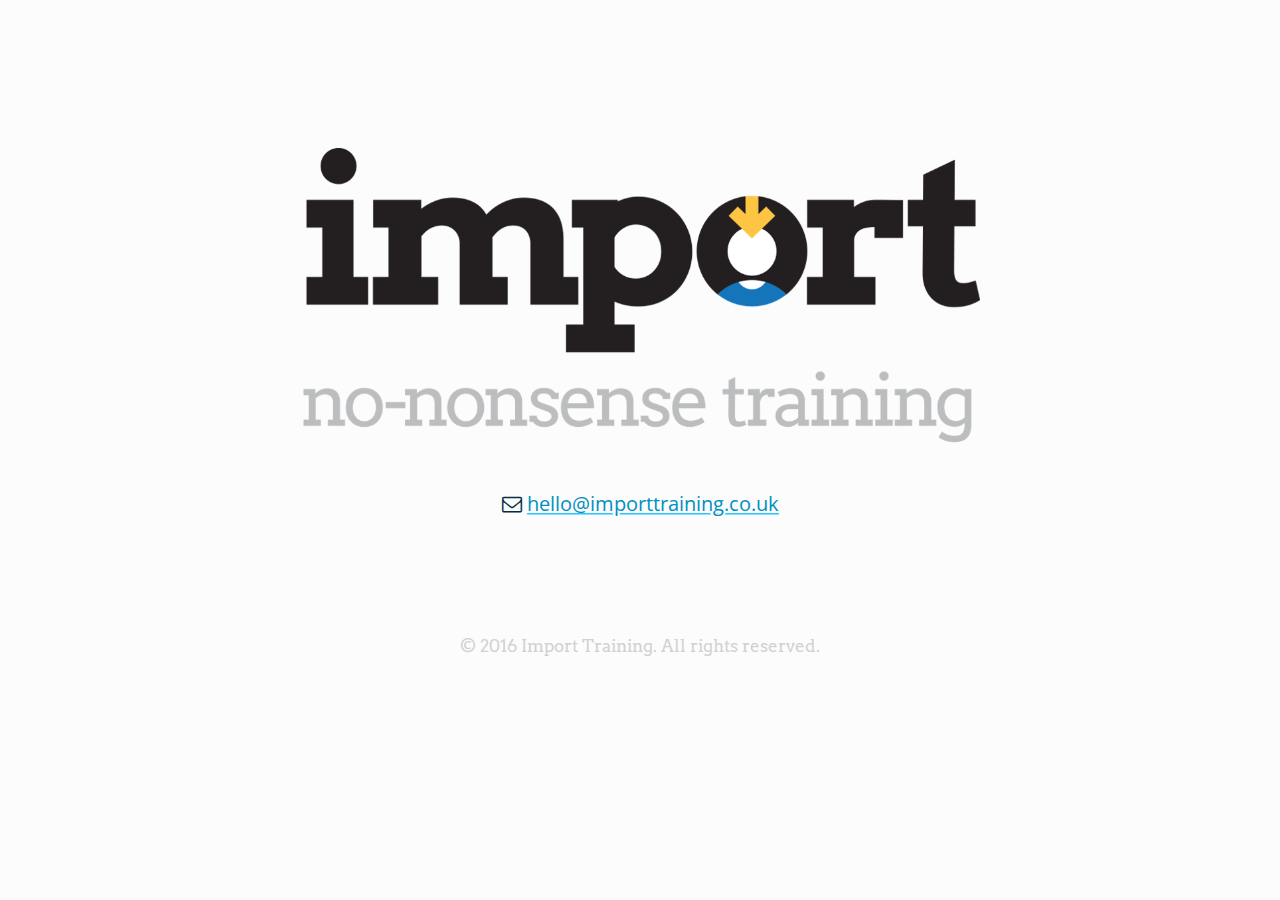
<file: index.html>
<!DOCTYPE html>
<html lang="en">
    <head>
        <meta charset="utf-8"></meta>
        <meta content="width=device-width, initial-scale=1.0" name="viewport"></meta>
        <title>Import Training</title>
        <link type="text/css" rel="stylesheet" href="http://fonts.googleapis.com/css?family=Arvo:400,700|Open+Sans"></link>
        <link rel="stylesheet" href="https://maxcdn.bootstrapcdn.com/font-awesome/4.4.0/css/font-awesome.min.css">
        <link href="static/css/style.css" rel="stylesheet"></link>
        <link href="static/img/favicon.ico" rel="shortcut icon"></link>
    </head>
    <body>
    <section id="baseline">
        <div class="section typeset">
            <div class="single">
                    <img src="static/img/colour_logo.png"
                        alt="ImportTraining colour logo"/>
            </div>
            <div class="single" style="text-align: center; padding-top:32px;">
                <p><i class="fa fa-envelope-o" style="font-style: normal"></i>
                <a href="mailto:hello@importtraining.co.uk?subject=Hello!">hello@importtraining.co.uk</a></p>
            </div>
        </div>
    </section>
    <footer class="global-footer">
        <p>&copy; 2016 Import Training. All rights reserved.</p>
    </footer>
    </body>
</html>
</file>
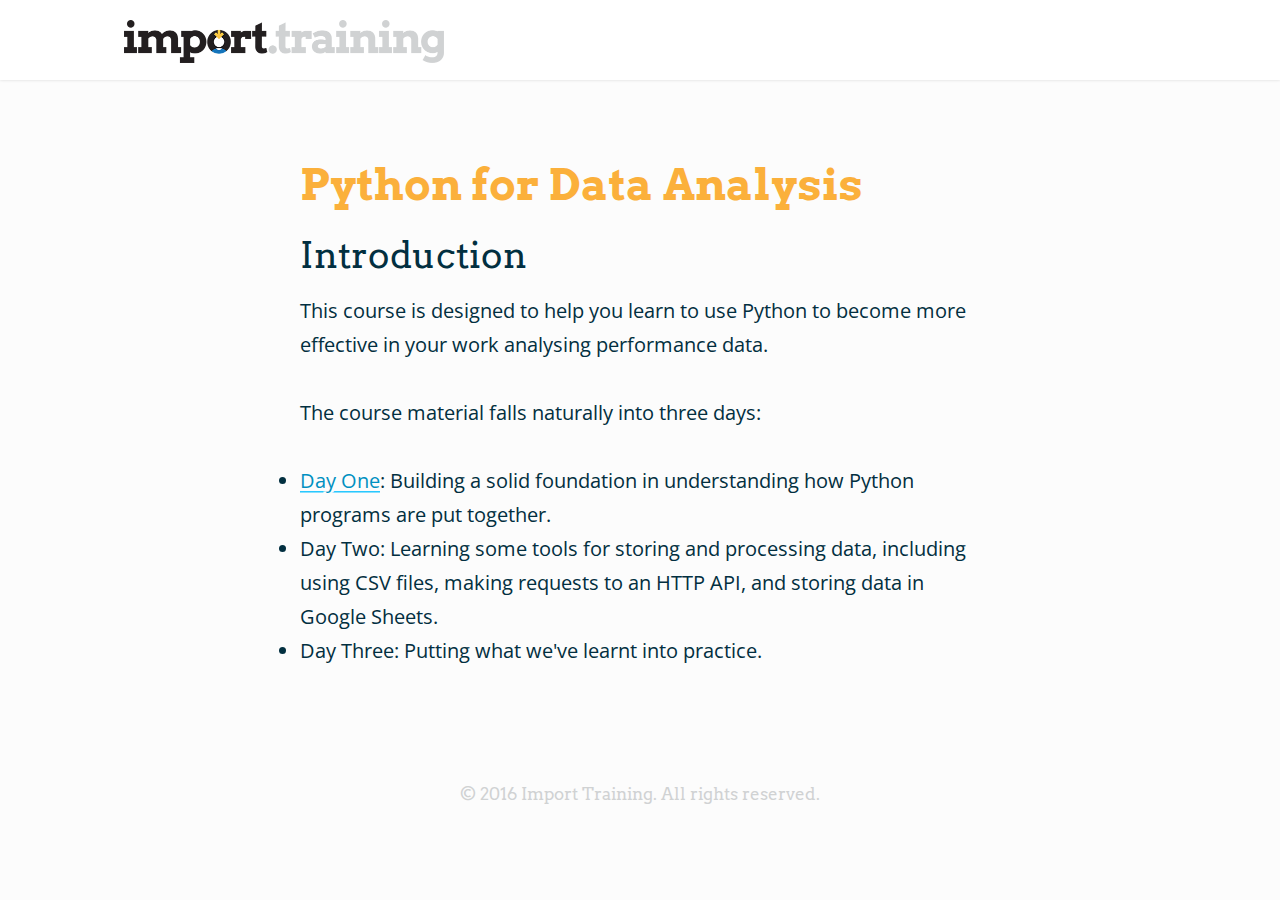
<file: courses/2016/08/gds-python-for-data-analysis/index.html>
<!DOCTYPE html>
<html lang="en">
  <head>
    <meta charset="utf-8"></meta>
    <meta content="width=device-width, initial-scale=1.0" name="viewport"></meta>
    <title>Python for Data Analysis</title>
    <link type="text/css" rel="stylesheet" href="http://fonts.googleapis.com/css?family=Arvo:400,700|Open+Sans"></link>
    <link rel="stylesheet" href="https://maxcdn.bootstrapcdn.com/font-awesome/4.4.0/css/font-awesome.min.css">
    <link href="/static/css/style.css" rel="stylesheet"></link>
    <link href="/static/img/favicon.ico" rel="shortcut icon"></link>
  </head>
  <body>
    <header class="head">
      <nav class="section nav">
        <h1 class="logo"><a href="/">Import Training</a></h1>
      </nav>
    </header>

    <section id="baseline">
      <div class="section typeset">
        <div class="single">
          

<h1>Python for Data Analysis</h1>

<h2>Introduction</h2>

<p>This course is designed to help you learn to use Python to become more effective in your work analysing performance data.</p>

<p>The course material falls naturally into three days:</p>

<ul>
<li><a href="/courses/2016/08/gds-python-for-data-analysis/day-one/">Day One</a>: Building a solid foundation in understanding how Python programs are put together.</li>
<li>Day Two: Learning some tools for storing and processing data, including using CSV files, making requests to an HTTP API, and storing data in Google Sheets.</li>
<li>Day Three: Putting what we've learnt into practice.</li>
</ul>



        </div>
      </div>
    </section>

    <footer class="global-footer">
      <p>&copy; 2016 Import Training. All rights reserved.</p>
    </footer>
  </body>
</html>
</file>
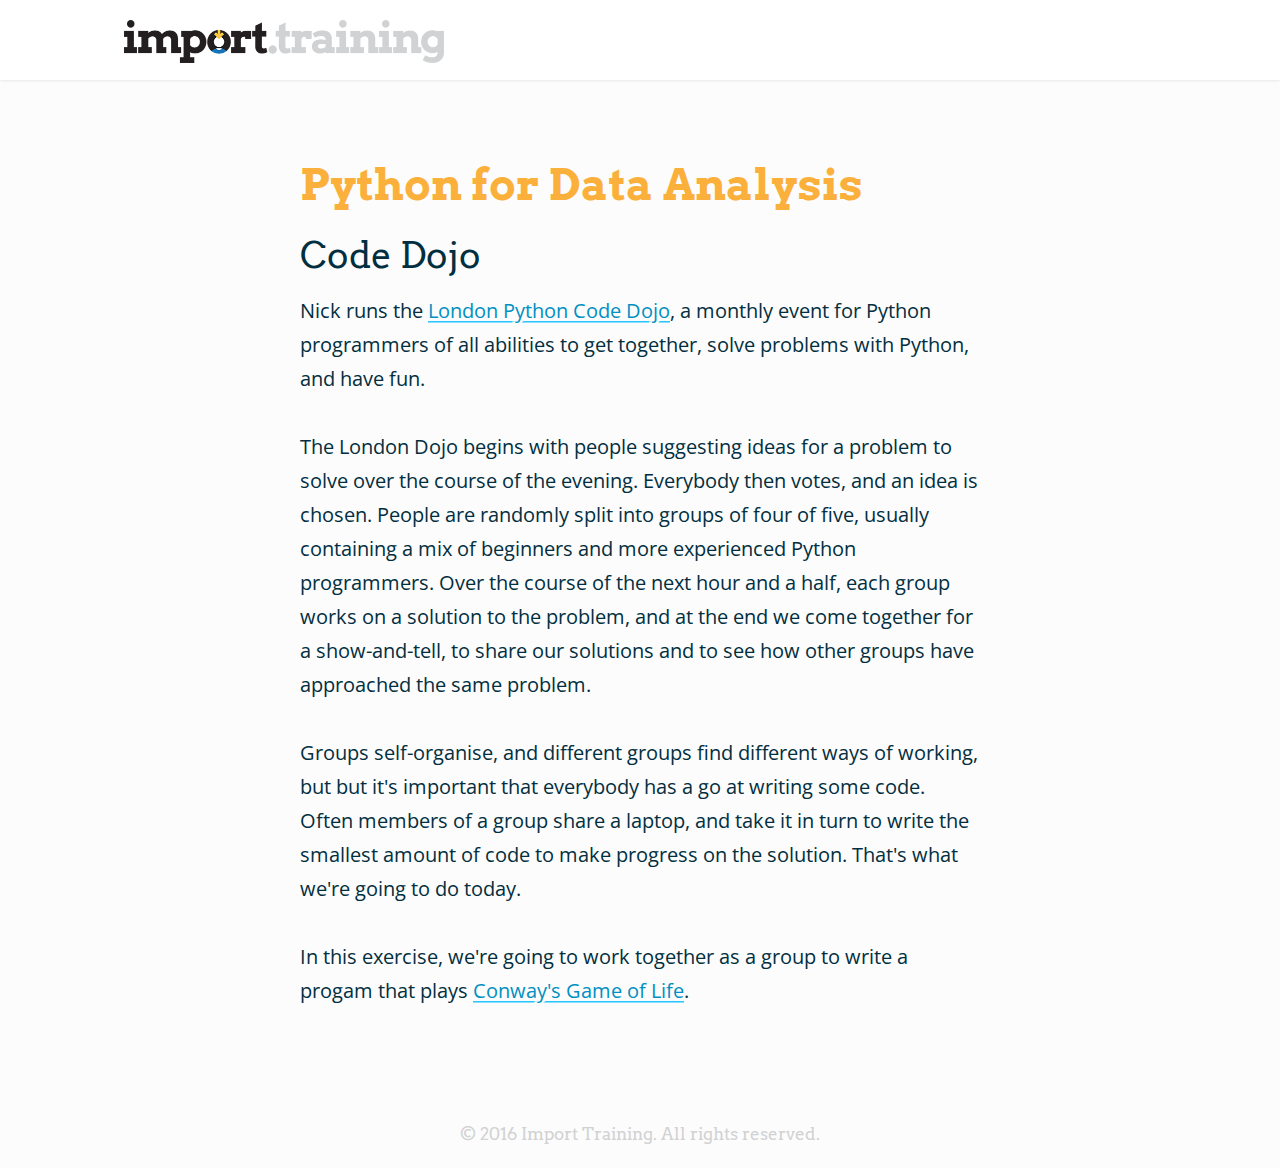
<file: courses/2016/08/gds-python-for-data-analysis/code-dojo/index.html>
<!DOCTYPE html>
<html lang="en">
  <head>
    <meta charset="utf-8"></meta>
    <meta content="width=device-width, initial-scale=1.0" name="viewport"></meta>
    <title>Python for Data Analysis: Code Dojo</title>
    <link type="text/css" rel="stylesheet" href="http://fonts.googleapis.com/css?family=Arvo:400,700|Open+Sans"></link>
    <link rel="stylesheet" href="https://maxcdn.bootstrapcdn.com/font-awesome/4.4.0/css/font-awesome.min.css">
    <link href="/static/css/style.css" rel="stylesheet"></link>
    <link href="/static/img/favicon.ico" rel="shortcut icon"></link>
  </head>
  <body>
    <header class="head">
      <nav class="section nav">
        <h1 class="logo"><a href="/">Import Training</a></h1>
      </nav>
    </header>

    <section id="baseline">
      <div class="section typeset">
        <div class="single">
          

<h1>Python for Data Analysis</h1>

<h2>Code Dojo</h2>

<p>Nick runs the <a href="http://ntoll.org/article/how-to-run-an-awesome-code-dojo">London Python Code Dojo</a>, a monthly event for Python programmers of all abilities to get together, solve problems with Python, and have fun.</p>

<p>The London Dojo begins with people suggesting ideas for a problem to solve over the course of the evening.  Everybody then votes, and an idea is chosen.  People are randomly split into groups of four of five, usually containing a mix of beginners and more experienced Python programmers.  Over the course of the next hour and a half, each group works on a solution to the problem, and at the end we come together for a show-and-tell, to share our solutions and to see how other groups have approached the same problem.</p>

<p>Groups self-organise, and different groups find different ways of working, but but it's important that everybody has a go at writing some code.  Often members of a group share a laptop, and take it in turn to write the smallest amount of code to make progress on the solution.  That's what we're going to do today.</p>

<p>In this exercise, we're going to work together as a group to write a progam that plays <a href="https://en.wikipedia.org/wiki/Conway%27s_Game_of_Life">Conway's Game of Life</a>.</p>

        </div>
      </div>
    </section>

    <footer class="global-footer">
      <p>&copy; 2016 Import Training. All rights reserved.</p>
    </footer>
  </body>
</html>
</file>
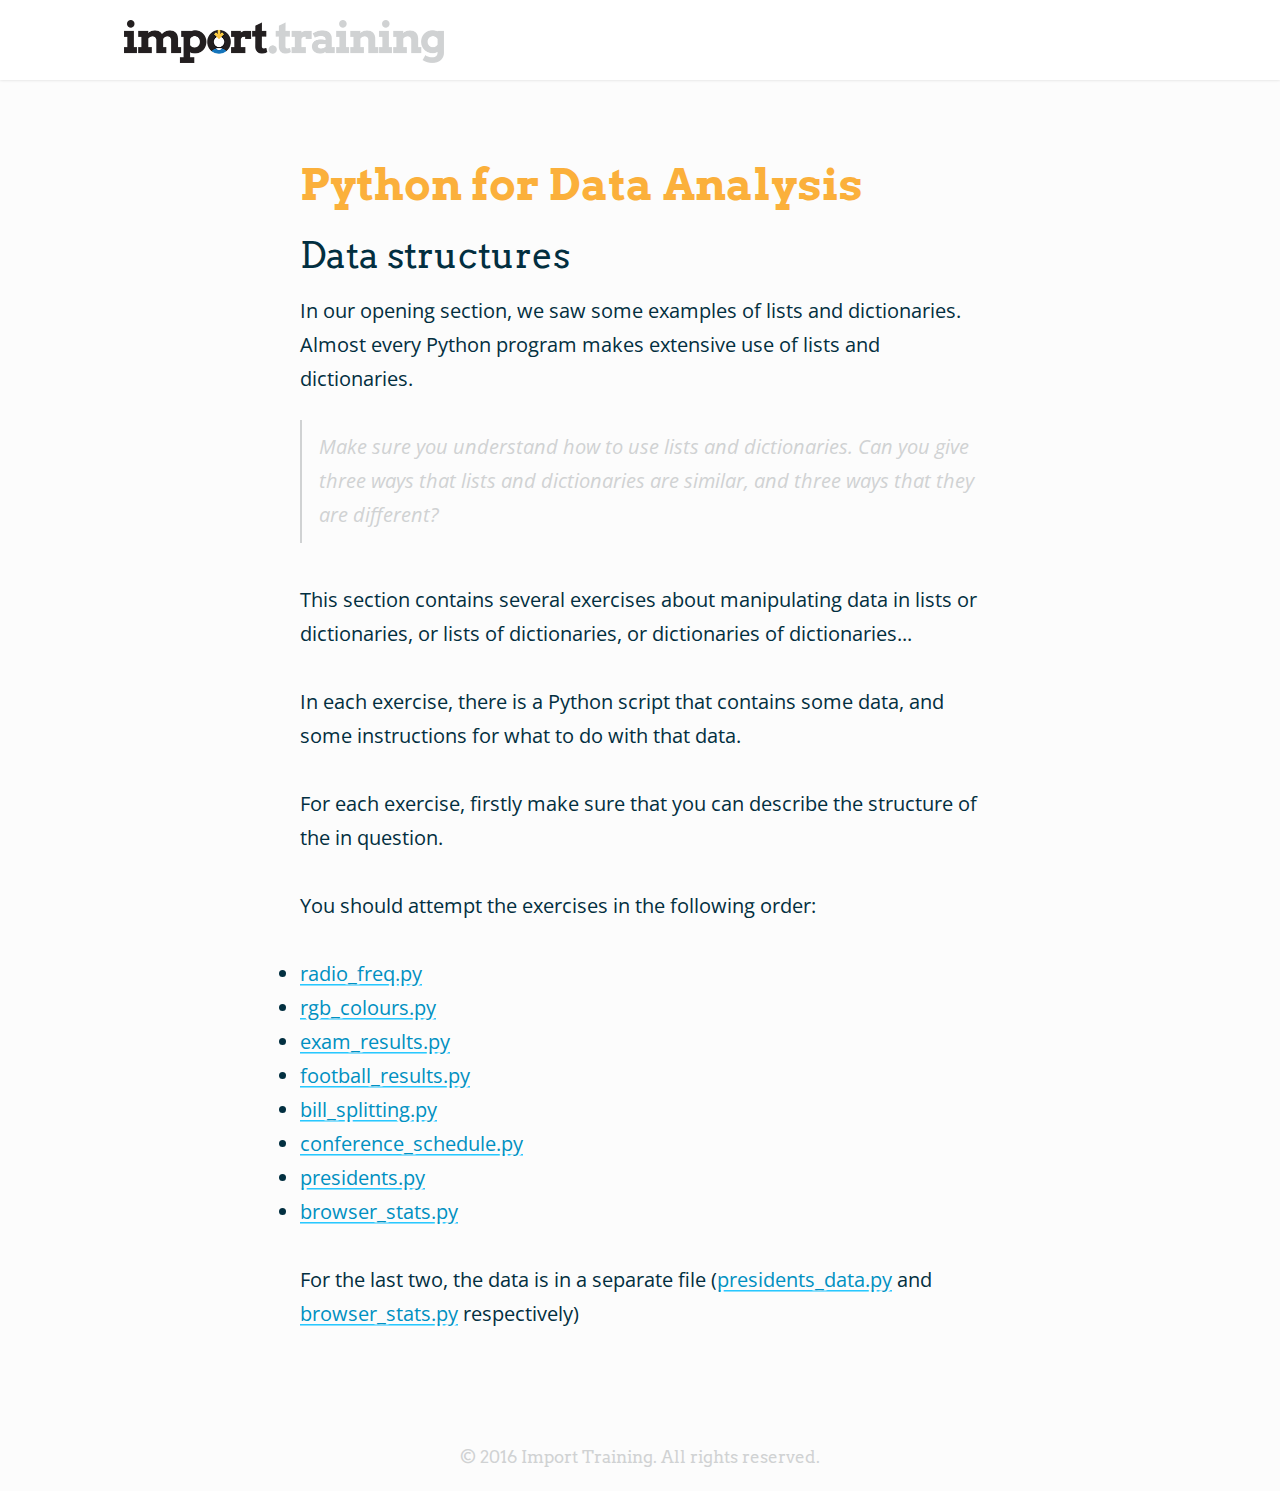
<file: courses/2016/08/gds-python-for-data-analysis/data-structures/index.html>
<!DOCTYPE html>
<html lang="en">
  <head>
    <meta charset="utf-8"></meta>
    <meta content="width=device-width, initial-scale=1.0" name="viewport"></meta>
    <title>Python for Data Analysis: Data Structures</title>
    <link type="text/css" rel="stylesheet" href="http://fonts.googleapis.com/css?family=Arvo:400,700|Open+Sans"></link>
    <link rel="stylesheet" href="https://maxcdn.bootstrapcdn.com/font-awesome/4.4.0/css/font-awesome.min.css">
    <link href="/static/css/style.css" rel="stylesheet"></link>
    <link href="/static/img/favicon.ico" rel="shortcut icon"></link>
  </head>
  <body>
    <header class="head">
      <nav class="section nav">
        <h1 class="logo"><a href="/">Import Training</a></h1>
      </nav>
    </header>

    <section id="baseline">
      <div class="section typeset">
        <div class="single">
          

<h1>Python for Data Analysis</h1>

<h2>Data structures</h2>

<p>In our opening section, we saw some examples of lists and dictionaries.  Almost every Python program makes extensive use of lists and dictionaries.</p>

<blockquote>
  <p>Make sure you understand how to use lists and dictionaries.
  Can you give three ways that lists and dictionaries are similar, and three ways that they are different?</p>
</blockquote>

<p>This section contains several exercises about manipulating data in lists or dictionaries, or lists of dictionaries, or dictionaries of dictionaries...</p>

<p>In each exercise, there is a Python script that contains some data, and some instructions for what to do with that data.</p>

<p>For each exercise, firstly make sure that you can describe the structure of the in question.</p>

<p>You should attempt the exercises in the following order:</p>

<ul>
<li><a href="https://raw.githubusercontent.com/importtraining/importtraining.github.io/master/course-material/2016/08/gds-python-for-data-analysis/data-structures/radio_freq.py">radio_freq.py</a></li>
<li><a href="https://raw.githubusercontent.com/importtraining/importtraining.github.io/master/course-material/2016/08/gds-python-for-data-analysis/data-structures/rgb_colours.py">rgb_colours.py</a></li>
<li><a href="https://raw.githubusercontent.com/importtraining/importtraining.github.io/master/course-material/2016/08/gds-python-for-data-analysis/data-structures/exam_results.py">exam_results.py</a></li>
<li><a href="https://raw.githubusercontent.com/importtraining/importtraining.github.io/master/course-material/2016/08/gds-python-for-data-analysis/data-structures/football_results.py">football_results.py</a></li>
<li><a href="https://raw.githubusercontent.com/importtraining/importtraining.github.io/master/course-material/2016/08/gds-python-for-data-analysis/data-structures/bill_splitting.py">bill_splitting.py</a></li>
<li><a href="https://raw.githubusercontent.com/importtraining/importtraining.github.io/master/course-material/2016/08/gds-python-for-data-analysis/data-structures/conference_schedule.py">conference_schedule.py</a></li>
<li><a href="https://raw.githubusercontent.com/importtraining/importtraining.github.io/master/course-material/2016/08/gds-python-for-data-analysis/data-structures/presidents.py">presidents.py</a></li>
<li><a href="https://raw.githubusercontent.com/importtraining/importtraining.github.io/master/course-material/2016/08/gds-python-for-data-analysis/data-structures/browser_stats.py">browser_stats.py</a></li>
</ul>

<p>For the last two, the data is in a separate file (<a href="https://raw.githubusercontent.com/importtraining/importtraining.github.io/master/course-material/2016/08/gds-python-for-data-analysis/data-structures/presidents_data.py">presidents_data.py</a> and <a href="https://raw.githubusercontent.com/importtraining/importtraining.github.io/master/course-material/2016/08/gds-python-for-data-analysis/data-structures/browser_stats_data.py">browser_stats.py</a> respectively)</p>



        </div>
      </div>
    </section>

    <footer class="global-footer">
      <p>&copy; 2016 Import Training. All rights reserved.</p>
    </footer>
  </body>
</html>
</file>
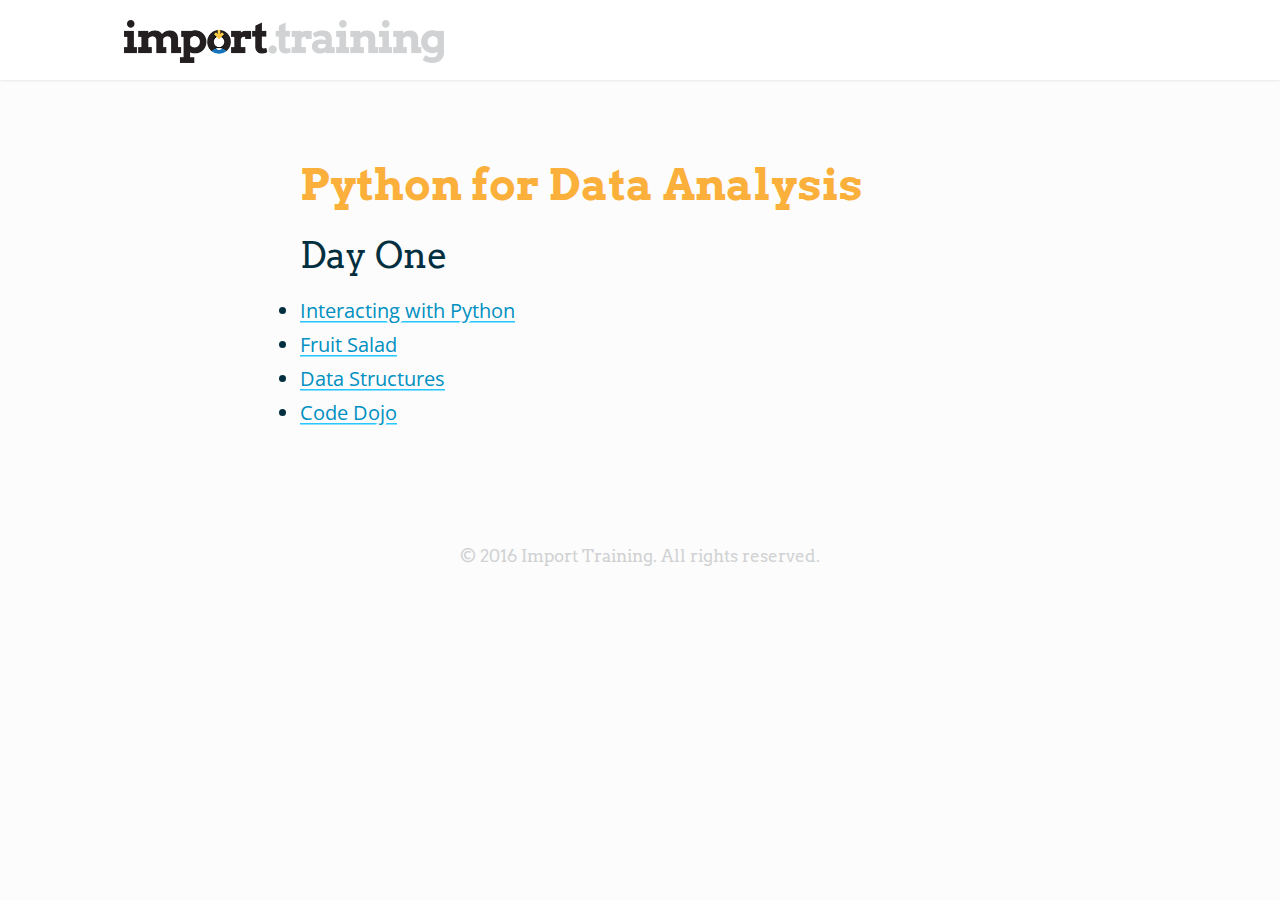
<file: courses/2016/08/gds-python-for-data-analysis/day-one/index.html>
<!DOCTYPE html>
<html lang="en">
  <head>
    <meta charset="utf-8"></meta>
    <meta content="width=device-width, initial-scale=1.0" name="viewport"></meta>
    <title>Python for Data Analysis: Day One</title>
    <link type="text/css" rel="stylesheet" href="http://fonts.googleapis.com/css?family=Arvo:400,700|Open+Sans"></link>
    <link rel="stylesheet" href="https://maxcdn.bootstrapcdn.com/font-awesome/4.4.0/css/font-awesome.min.css">
    <link href="/static/css/style.css" rel="stylesheet"></link>
    <link href="/static/img/favicon.ico" rel="shortcut icon"></link>
  </head>
  <body>
    <header class="head">
      <nav class="section nav">
        <h1 class="logo"><a href="/">Import Training</a></h1>
      </nav>
    </header>

    <section id="baseline">
      <div class="section typeset">
        <div class="single">
          

<h1>Python for Data Analysis</h1>

<h2>Day One</h2>

<ul>
<li><a href="/courses/2016/08/gds-python-for-data-analysis/interacting-with-python/">Interacting with Python</a></li>
<li><a href="/courses/2016/08/gds-python-for-data-analysis/fruit-salad/">Fruit Salad</a></li>
<li><a href="/courses/2016/08/gds-python-for-data-analysis/data-structures/">Data Structures</a></li>
<li><a href="/courses/2016/08/gds-python-for-data-analysis/code-dojo/">Code Dojo</a></li>
</ul>



        </div>
      </div>
    </section>

    <footer class="global-footer">
      <p>&copy; 2016 Import Training. All rights reserved.</p>
    </footer>
  </body>
</html>
</file>
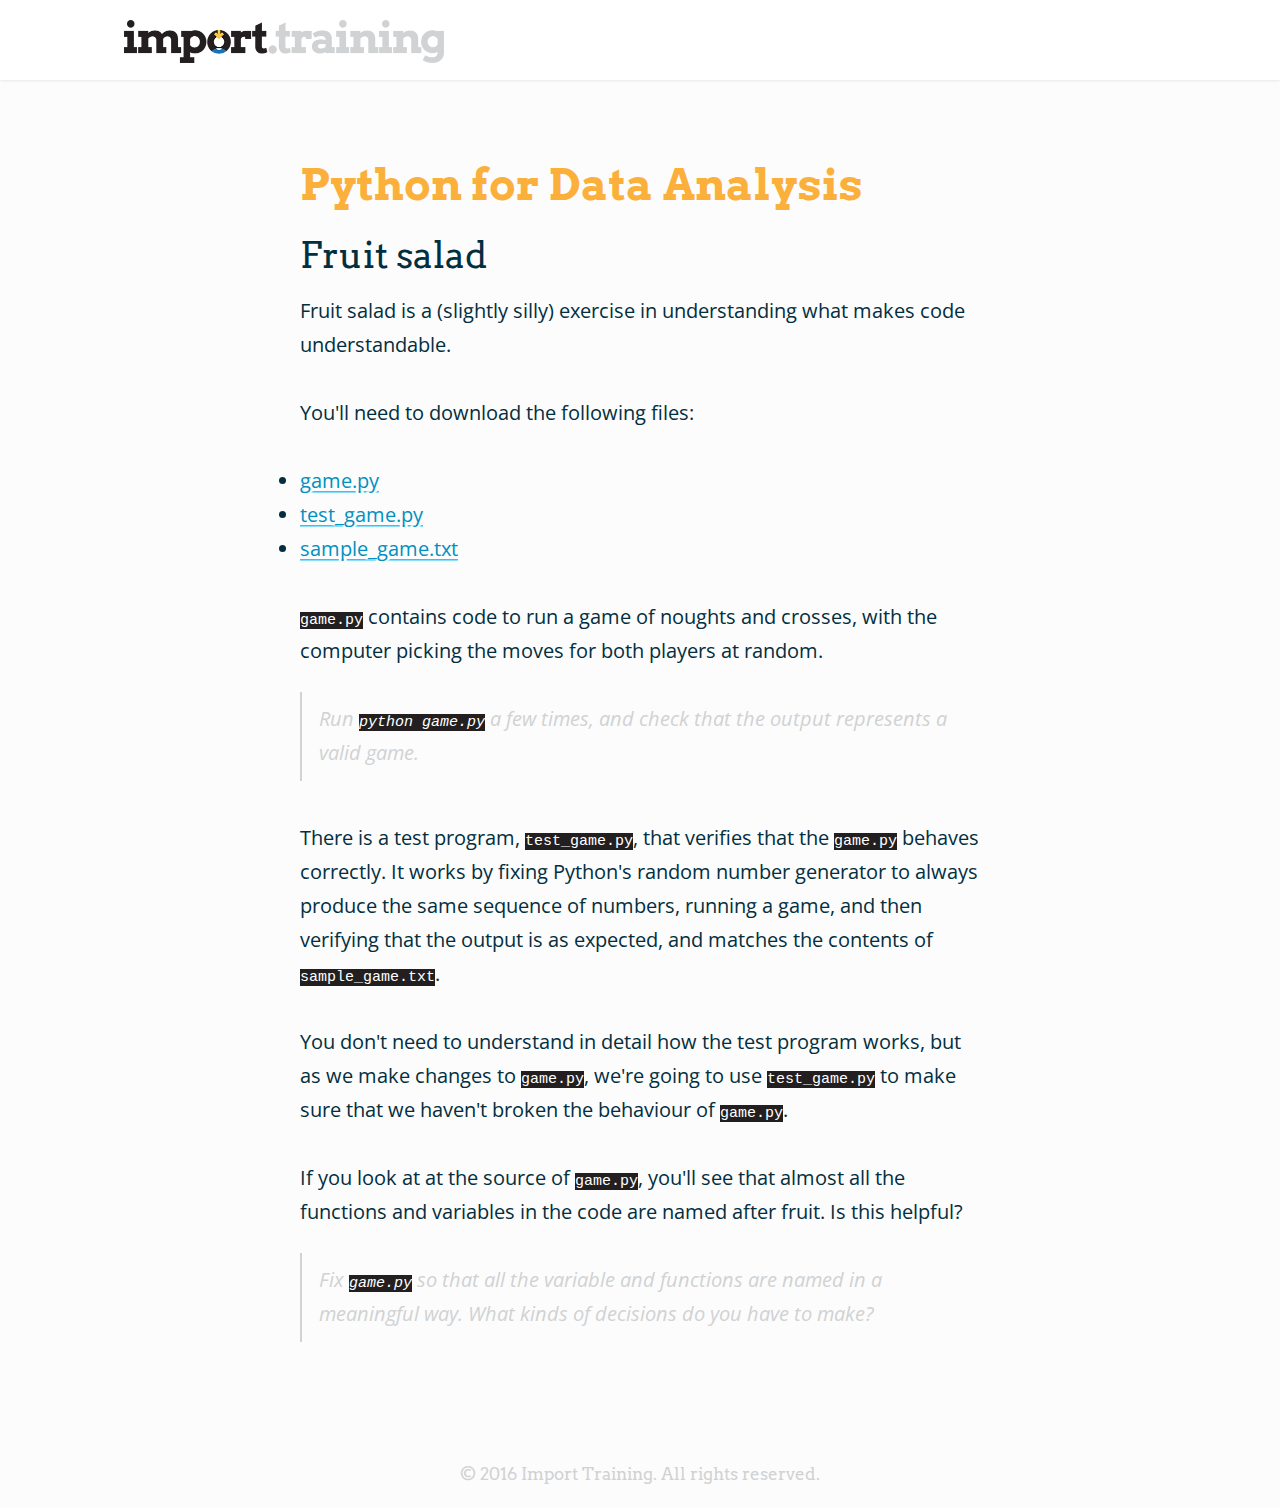
<file: courses/2016/08/gds-python-for-data-analysis/fruit-salad/index.html>
<!DOCTYPE html>
<html lang="en">
  <head>
    <meta charset="utf-8"></meta>
    <meta content="width=device-width, initial-scale=1.0" name="viewport"></meta>
    <title>Python for Data Analysis: Fruit Salad</title>
    <link type="text/css" rel="stylesheet" href="http://fonts.googleapis.com/css?family=Arvo:400,700|Open+Sans"></link>
    <link rel="stylesheet" href="https://maxcdn.bootstrapcdn.com/font-awesome/4.4.0/css/font-awesome.min.css">
    <link href="/static/css/style.css" rel="stylesheet"></link>
    <link href="/static/img/favicon.ico" rel="shortcut icon"></link>
  </head>
  <body>
    <header class="head">
      <nav class="section nav">
        <h1 class="logo"><a href="/">Import Training</a></h1>
      </nav>
    </header>

    <section id="baseline">
      <div class="section typeset">
        <div class="single">
          

<h1>Python for Data Analysis</h1>

<h2>Fruit salad</h2>

<p>Fruit salad is a (slightly silly) exercise in understanding what makes code understandable.</p>

<p>You'll need to download the following files:</p>

<ul>
<li><a href="https://raw.githubusercontent.com/importtraining/importtraining.github.io/master/course-material/2016/08/gds-python-for-data-analysis/fruit_salad/game.py">game.py</a></li>
<li><a href="https://raw.githubusercontent.com/importtraining/importtraining.github.io/master/course-material/2016/08/gds-python-for-data-analysis/fruit_salad/test_game.py">test_game.py</a></li>
<li><a href="https://raw.githubusercontent.com/importtraining/importtraining.github.io/master/course-material/2016/08/gds-python-for-data-analysis/fruit_salad/sample_game.txt">sample_game.txt</a></li>
</ul>

<p><code>game.py</code> contains code to run a game of noughts and crosses, with the computer picking the moves for both players at random.</p>

<blockquote>
  <p>Run <code>python game.py</code> a few times, and check that the output represents a valid game.</p>
</blockquote>

<p>There is a test program, <code>test_game.py</code>, that verifies that the <code>game.py</code> behaves correctly.  It works by fixing Python's random number generator to always produce the same sequence of numbers, running a game, and then verifying that the output is as expected, and matches the contents of <code>sample_game.txt</code>.</p>

<p>You don't need to understand in detail how the test program works, but as we make changes to <code>game.py</code>, we're going to use <code>test_game.py</code> to make sure that we haven't broken the behaviour of <code>game.py</code>.</p>

<p>If you look at at the source of <code>game.py</code>, you'll see that almost all the functions and variables in the code are named after fruit.  Is this helpful?</p>

<blockquote>
  <p>Fix <code>game.py</code> so that all the variable and functions are named in a meaningful way.  What kinds of decisions do you have to make?</p>
</blockquote>



        </div>
      </div>
    </section>

    <footer class="global-footer">
      <p>&copy; 2016 Import Training. All rights reserved.</p>
    </footer>
  </body>
</html>
</file>
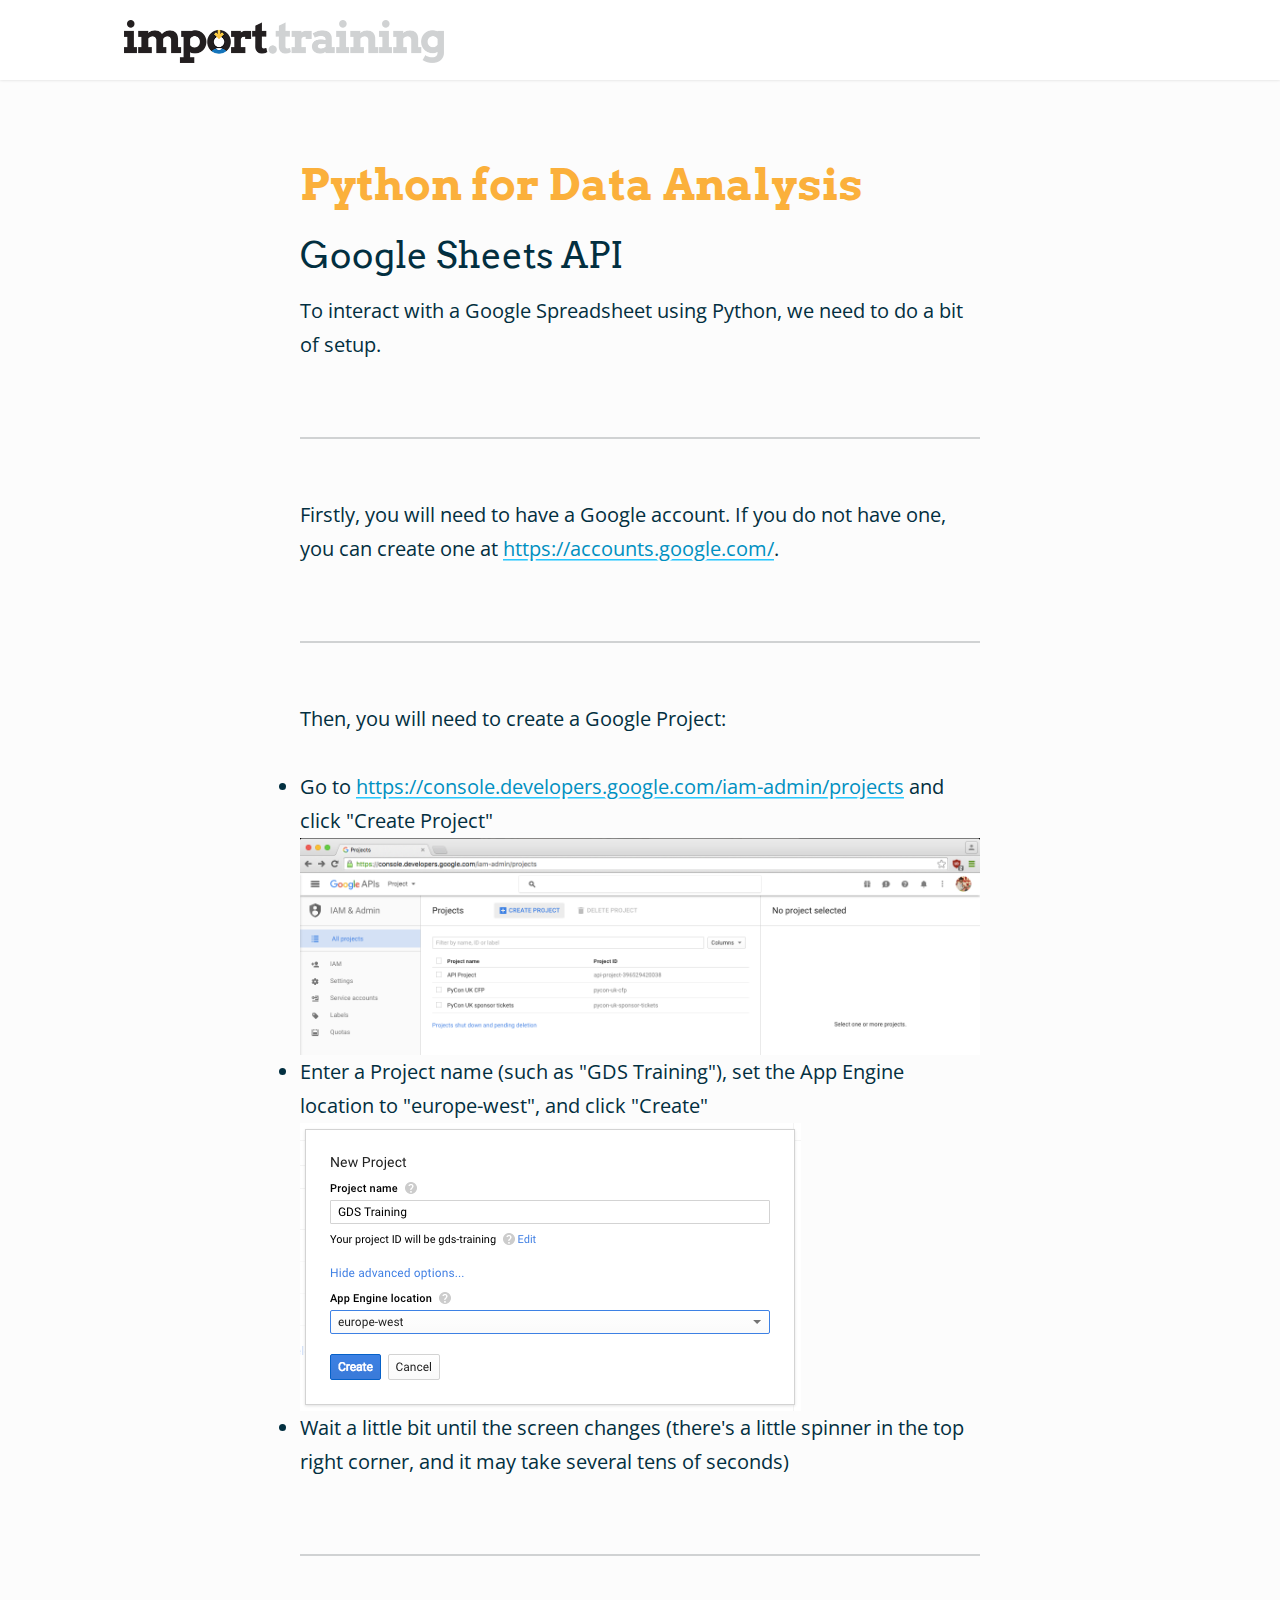
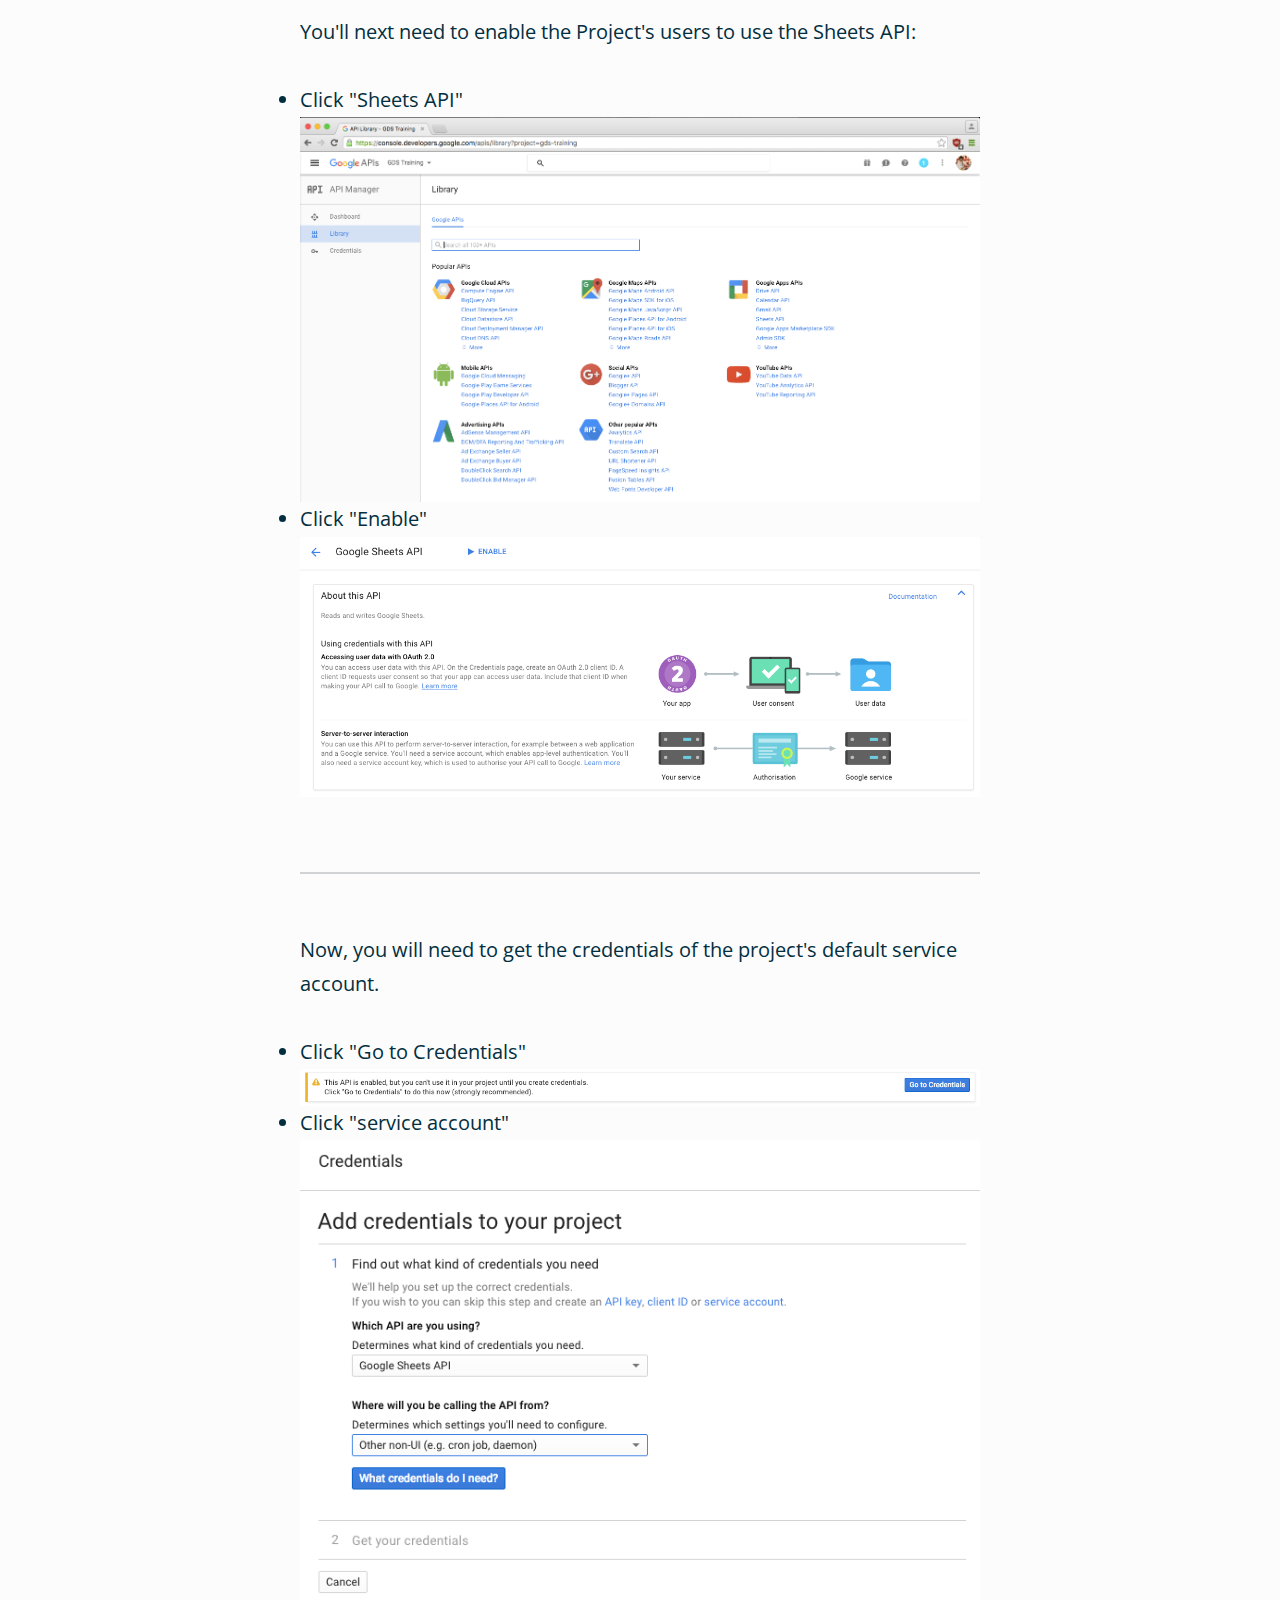
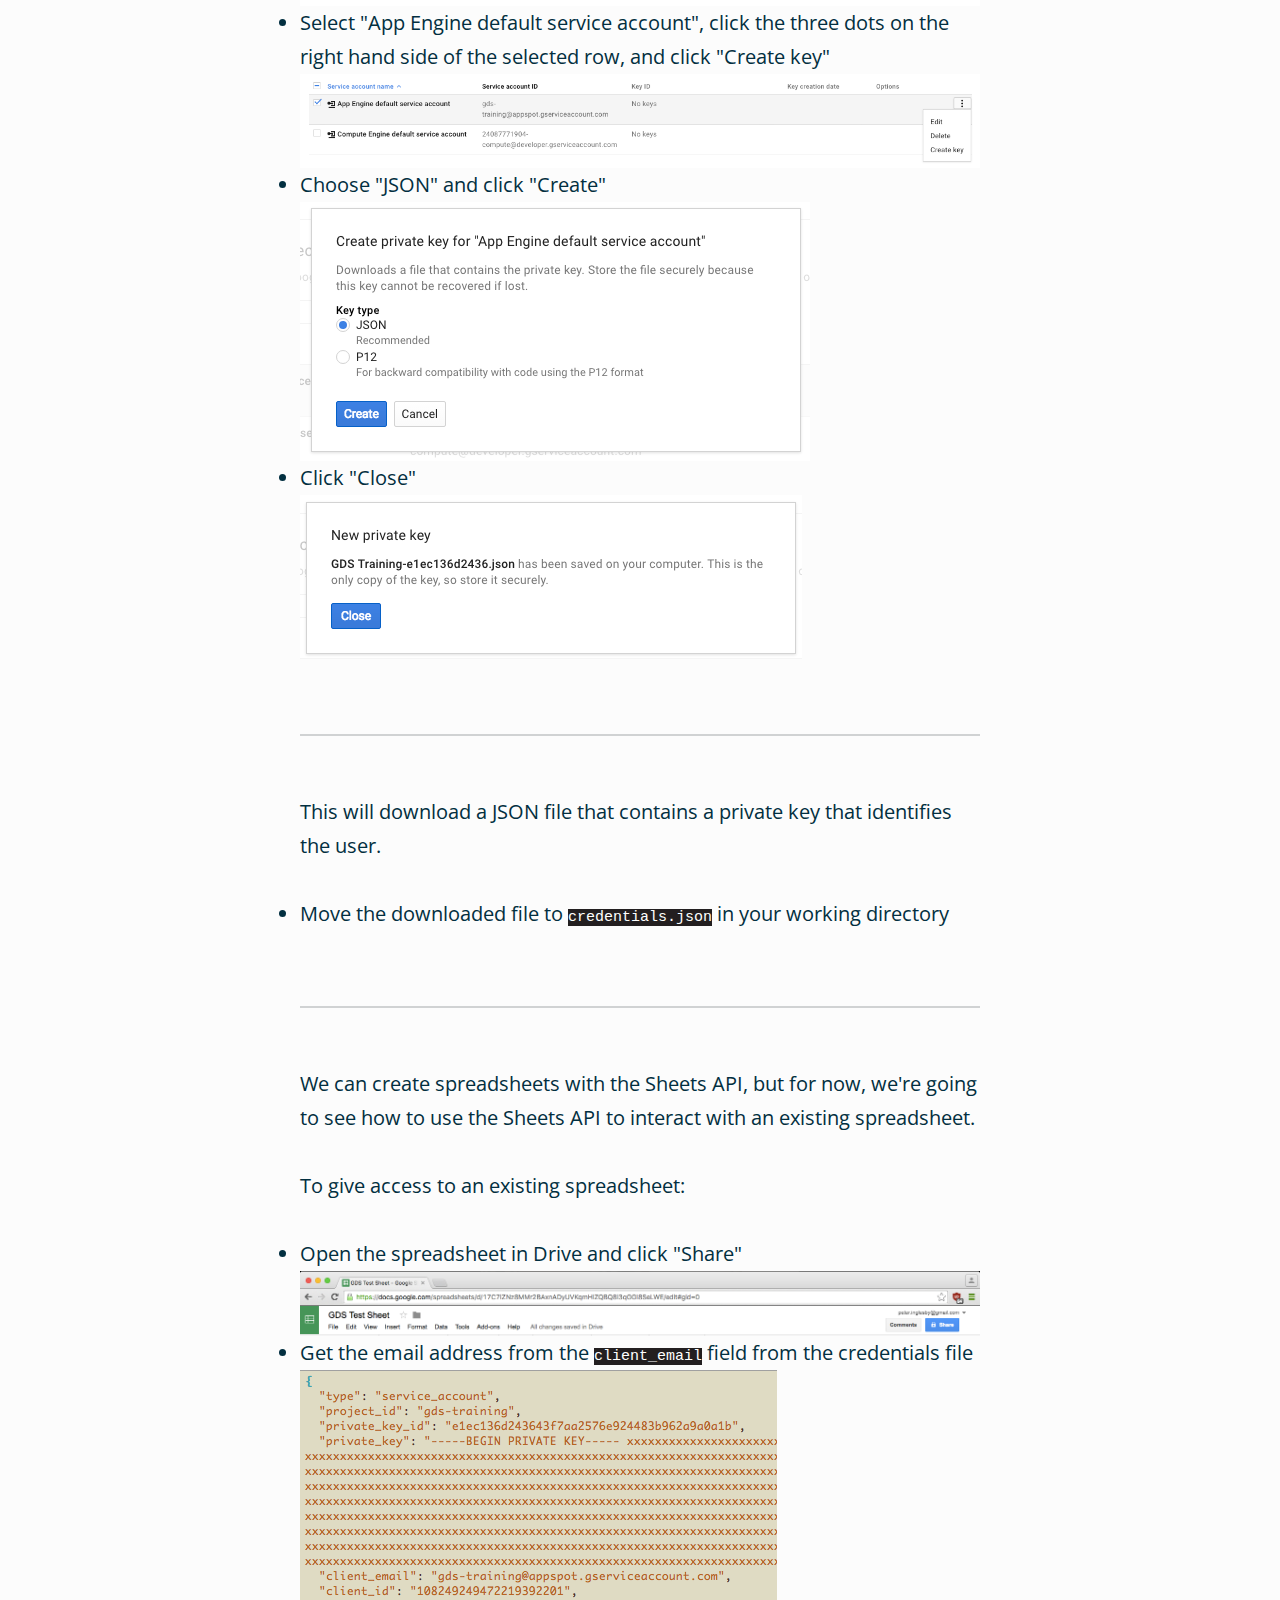
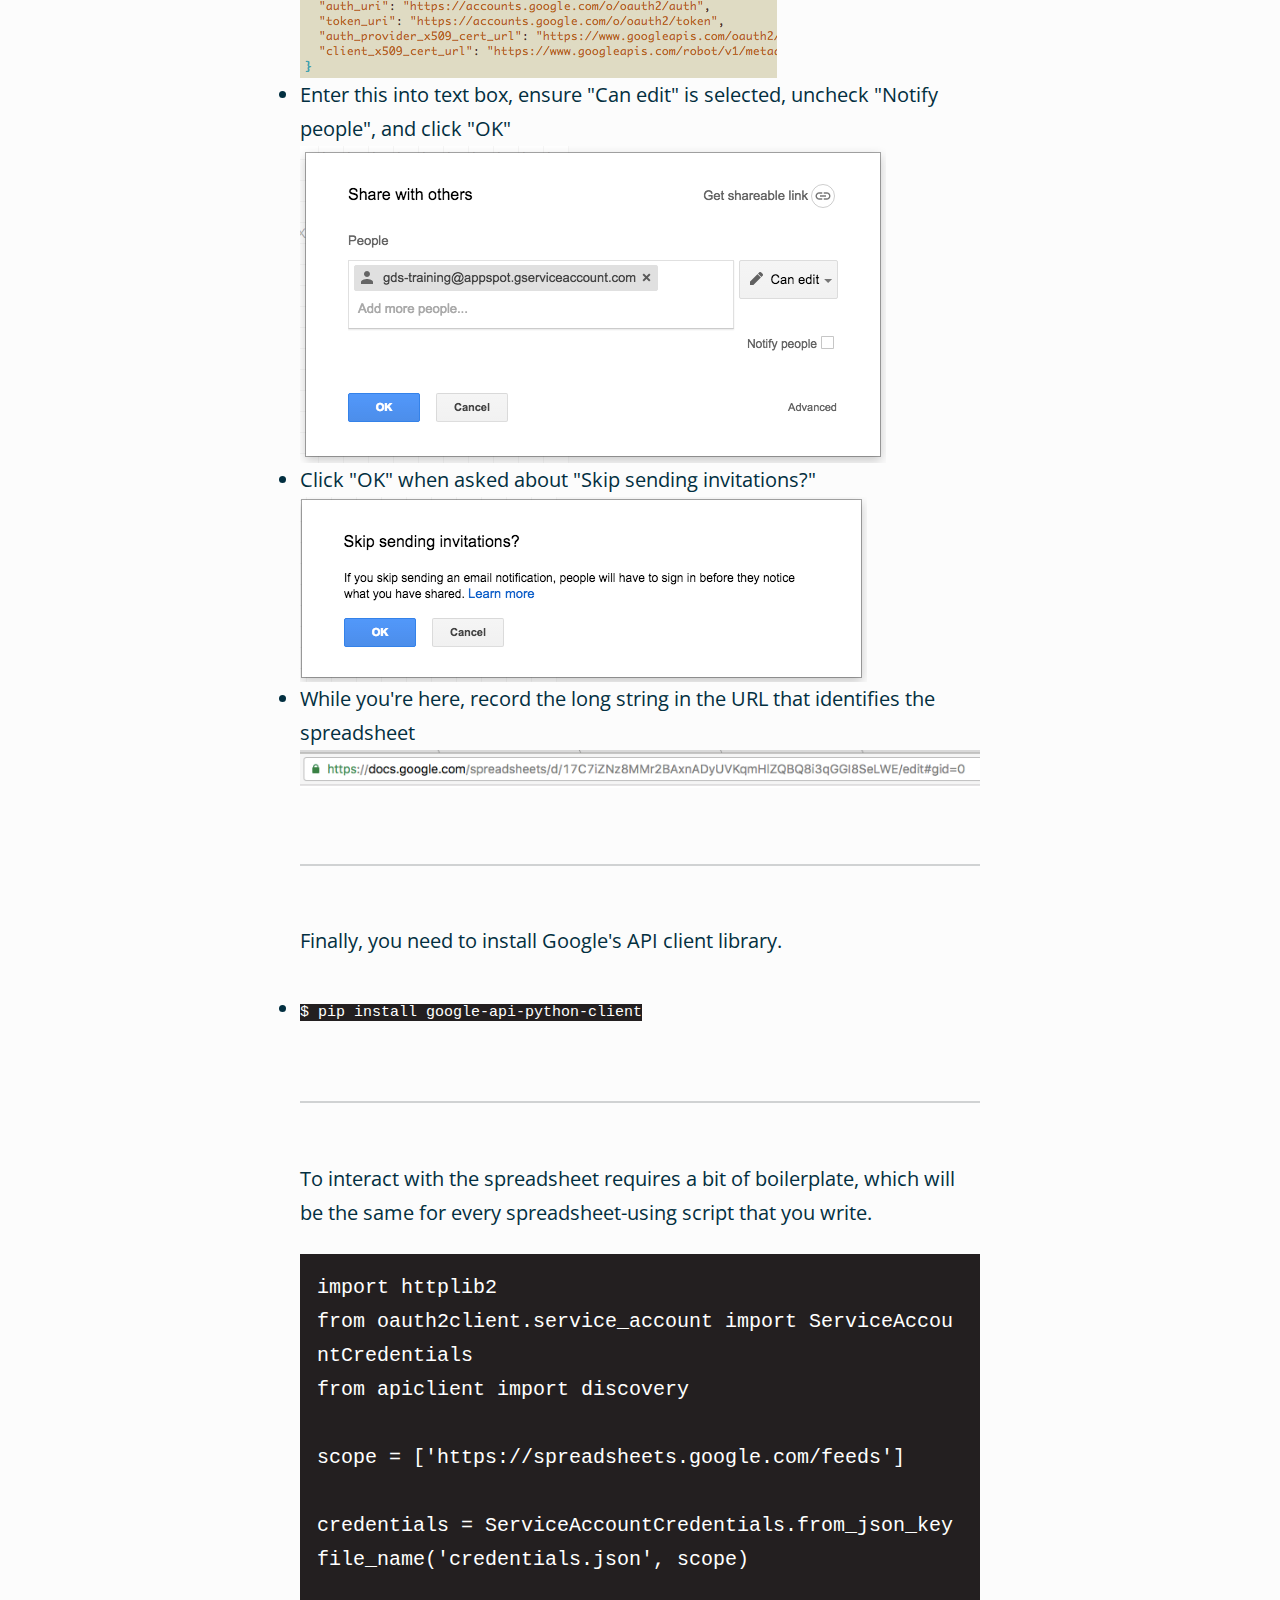
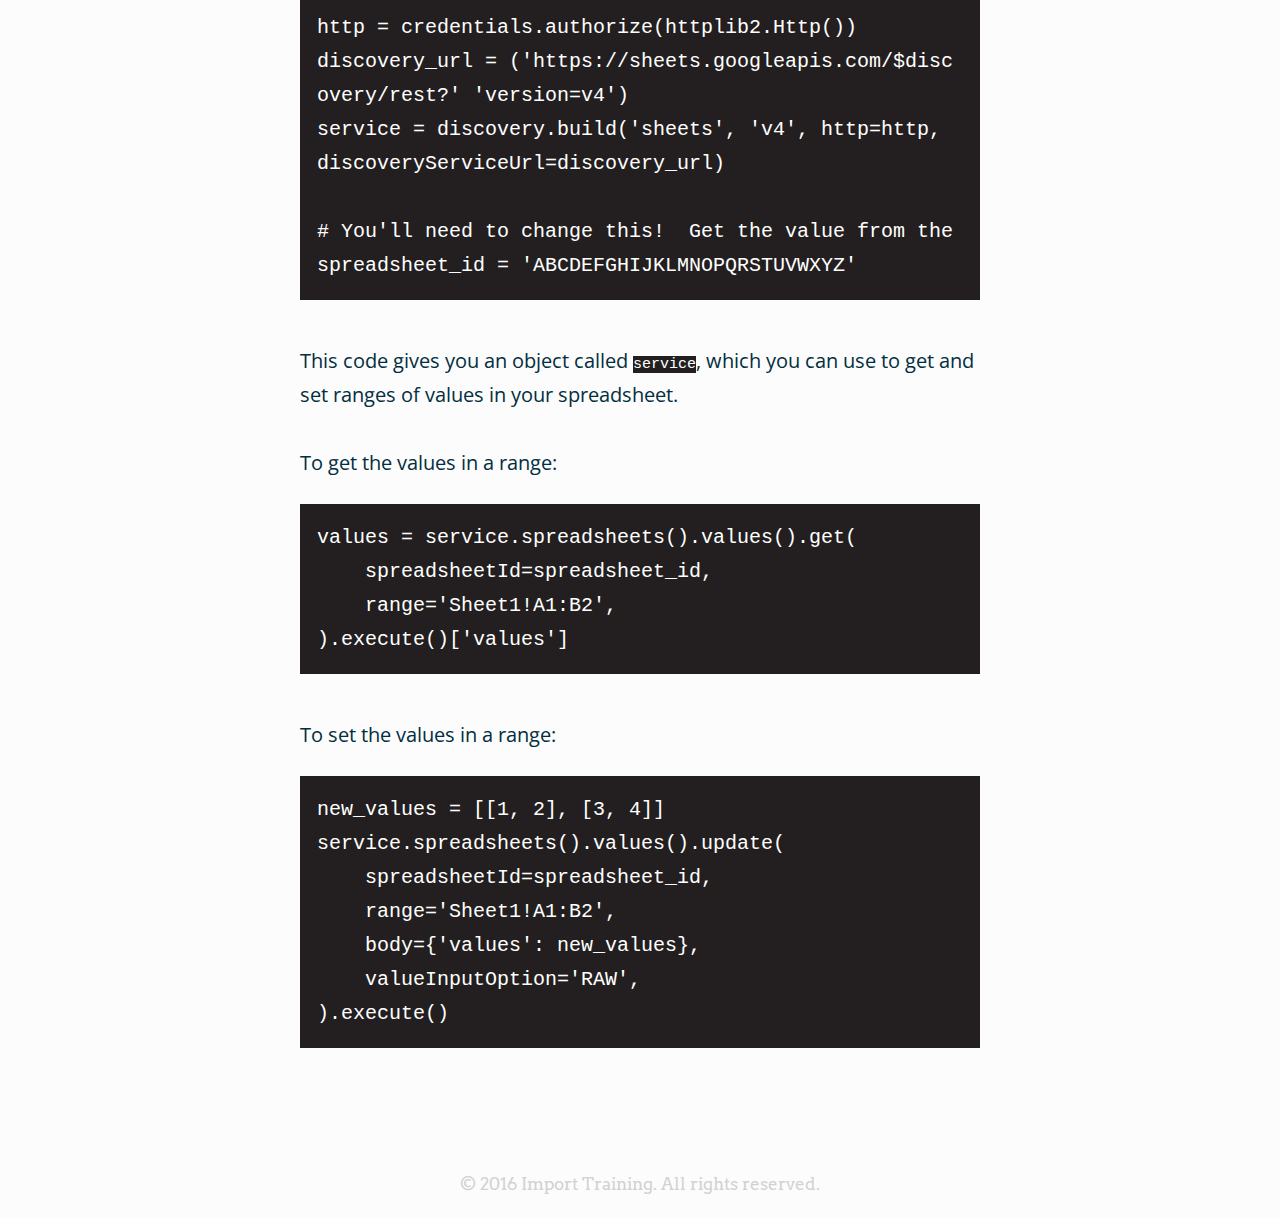
<file: courses/2016/08/gds-python-for-data-analysis/google-sheets/index.html>
<!DOCTYPE html>
<html lang="en">
  <head>
    <meta charset="utf-8"></meta>
    <meta content="width=device-width, initial-scale=1.0" name="viewport"></meta>
    <title>Python for Data Analysis: Google Sheets API</title>
    <link type="text/css" rel="stylesheet" href="http://fonts.googleapis.com/css?family=Arvo:400,700|Open+Sans"></link>
    <link rel="stylesheet" href="https://maxcdn.bootstrapcdn.com/font-awesome/4.4.0/css/font-awesome.min.css">
    <link href="/static/css/style.css" rel="stylesheet"></link>
    <link href="/static/img/favicon.ico" rel="shortcut icon"></link>
  </head>
  <body>
    <header class="head">
      <nav class="section nav">
        <h1 class="logo"><a href="/">Import Training</a></h1>
      </nav>
    </header>

    <section id="baseline">
      <div class="section typeset">
        <div class="single">
          

<h1>Python for Data Analysis</h1>

<h2>Google Sheets API</h2>

<p>To interact with a Google Spreadsheet using Python, we need to do a bit of setup.</p>

<hr />

<p>Firstly, you will need to have a Google account.  If you do not have one, you can create one at <a href="https://accounts.google.com/">https://accounts.google.com/</a>.</p>

<hr />

<p>Then, you will need to create a Google Project:</p>
<ul>
  <li>Go to <a href="https://console.developers.google.com/iam-admin/projects">https://console.developers.google.com/iam-admin/projects</a> and click "Create Project"</li>
  <img src="/static/img/sheets-screenshots/screenshot-01.png" />
  <li>Enter a Project name (such as "GDS Training"), set the App Engine location to "europe-west", and click "Create"</li>
  <img src="/static/img/sheets-screenshots/screenshot-02.png" />
  <li>Wait a little bit until the screen changes (there's a little spinner in the top right corner, and it may take several tens of seconds)</li>
</ul>

<hr />

<p>You'll next need to enable the Project's users to use the Sheets API:</p>
<ul>
  <li>Click "Sheets API"</li>
  <img src="/static/img/sheets-screenshots/screenshot-03.png" />
  <li>Click "Enable"</li>
  <img src="/static/img/sheets-screenshots/screenshot-04.png" />
</ul>

<hr />

<p>Now, you will need to get the credentials of the project's default service account.</p>
  <ul>
    <li>Click "Go to Credentials"</li>
    <img src="/static/img/sheets-screenshots/screenshot-05.png" />
    <li>Click "service account"</li>
    <img src="/static/img/sheets-screenshots/screenshot-06.png" />
    <li>Select "App Engine default service account", click the three dots on the right hand side of the selected row, and click "Create key"</li>
    <img src="/static/img/sheets-screenshots/screenshot-08.png" />
    <li>Choose "JSON" and click "Create"</li>
    <img src="/static/img/sheets-screenshots/screenshot-09.png" />
    <li>Click "Close"</li>
    <img src="/static/img/sheets-screenshots/screenshot-10.png" />
</ul>

<hr />

<p>This will download a JSON file that contains a private key that identifies the user.</p>
<ul>
  <li>Move the downloaded file to <code>credentials.json</code> in your working directory</li>
</ul>

<hr />

<p>We can create spreadsheets with the Sheets API, but for now, we're going to see how to use the Sheets API to interact with an existing spreadsheet.</p>

<p>To give access to an existing spreadsheet:</p>
  <ul>
    <li>Open the spreadsheet in Drive and click "Share"</li>
    <img src="/static/img/sheets-screenshots/screenshot-13.png" />
    <li>Get the email address from the <code>client_email</code> field from the credentials file </li>
    <img src="/static/img/sheets-screenshots/screenshot-13a.png" />
    <li>Enter this into text box, ensure "Can edit" is selected, uncheck "Notify people", and click "OK"</li>
    <img src="/static/img/sheets-screenshots/screenshot-14.png" />
    <li>Click "OK" when asked about "Skip sending invitations?"</li>
    <img src="/static/img/sheets-screenshots/screenshot-15.png" />
    <li>While you're here, record the long string in the URL that identifies the spreadsheet</li>
    <img src="/static/img/sheets-screenshots/screenshot-16.png" />
</ul>

<hr />

<p>Finally, you need to install Google's API client library.</p>

<ul>
  <li><code>$ pip install google-api-python-client</code></li>
</ul>

<hr />

<p>To interact with the spreadsheet requires a bit of boilerplate, which will be the same for every spreadsheet-using script that you write.</p>

<pre>
import httplib2
from oauth2client.service_account import ServiceAccountCredentials
from apiclient import discovery

scope = ['https://spreadsheets.google.com/feeds']

credentials = ServiceAccountCredentials.from_json_keyfile_name('credentials.json', scope)

http = credentials.authorize(httplib2.Http())
discovery_url = ('https://sheets.googleapis.com/$discovery/rest?' 'version=v4')
service = discovery.build('sheets', 'v4', http=http, discoveryServiceUrl=discovery_url)

# You'll need to change this!  Get the value from the 
spreadsheet_id = 'ABCDEFGHIJKLMNOPQRSTUVWXYZ'
</pre>

<p>This code gives you an object called <code>service</code>, which you can use to get and set ranges of values in your spreadsheet.</p>

<p>To get the values in a range:</p>

<pre>
values = service.spreadsheets().values().get(
    spreadsheetId=spreadsheet_id,
    range='Sheet1!A1:B2',
).execute()['values']
</pre>

<p>To set the values in a range:</p>

<pre>
new_values = [[1, 2], [3, 4]]
service.spreadsheets().values().update(
    spreadsheetId=spreadsheet_id,
    range='Sheet1!A1:B2',
    body={'values': new_values},
    valueInputOption='RAW',
).execute()
</pre>

        </div>
      </div>
    </section>

    <footer class="global-footer">
      <p>&copy; 2016 Import Training. All rights reserved.</p>
    </footer>
  </body>
</html>
</file>
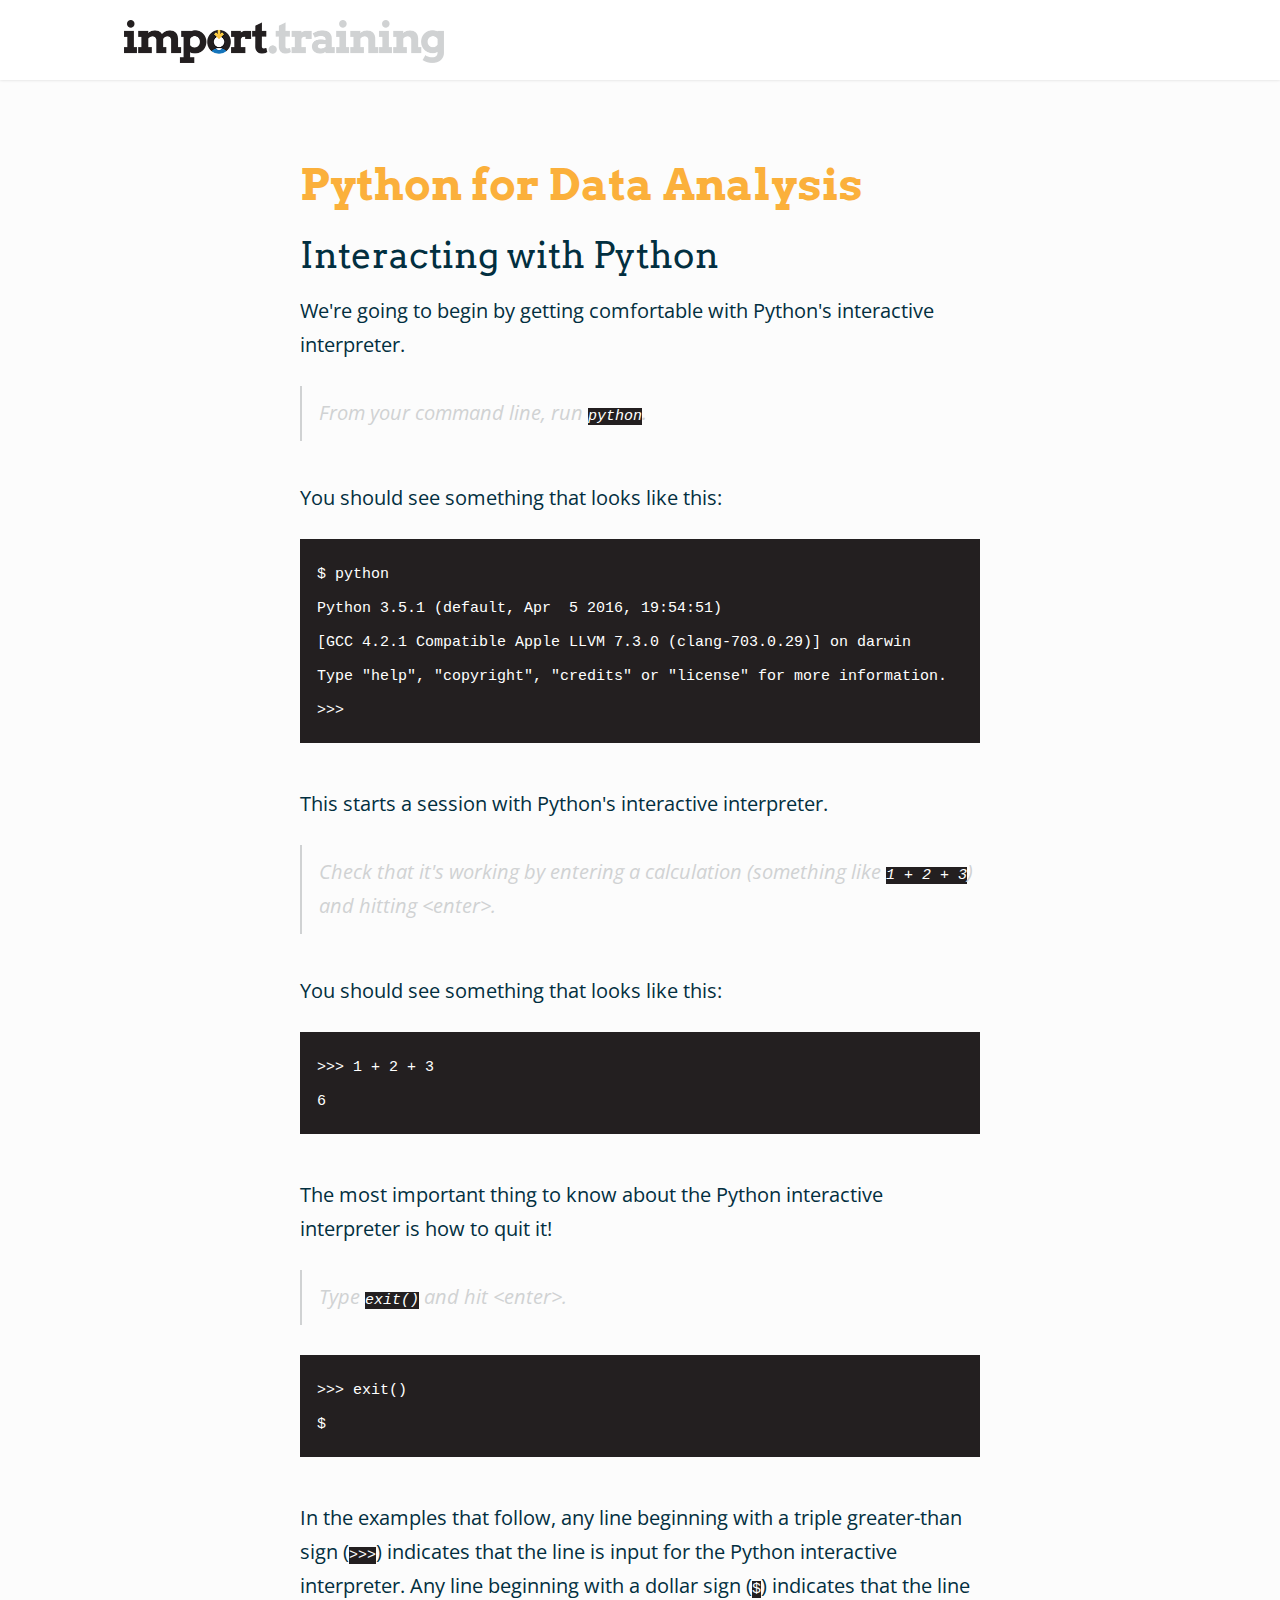
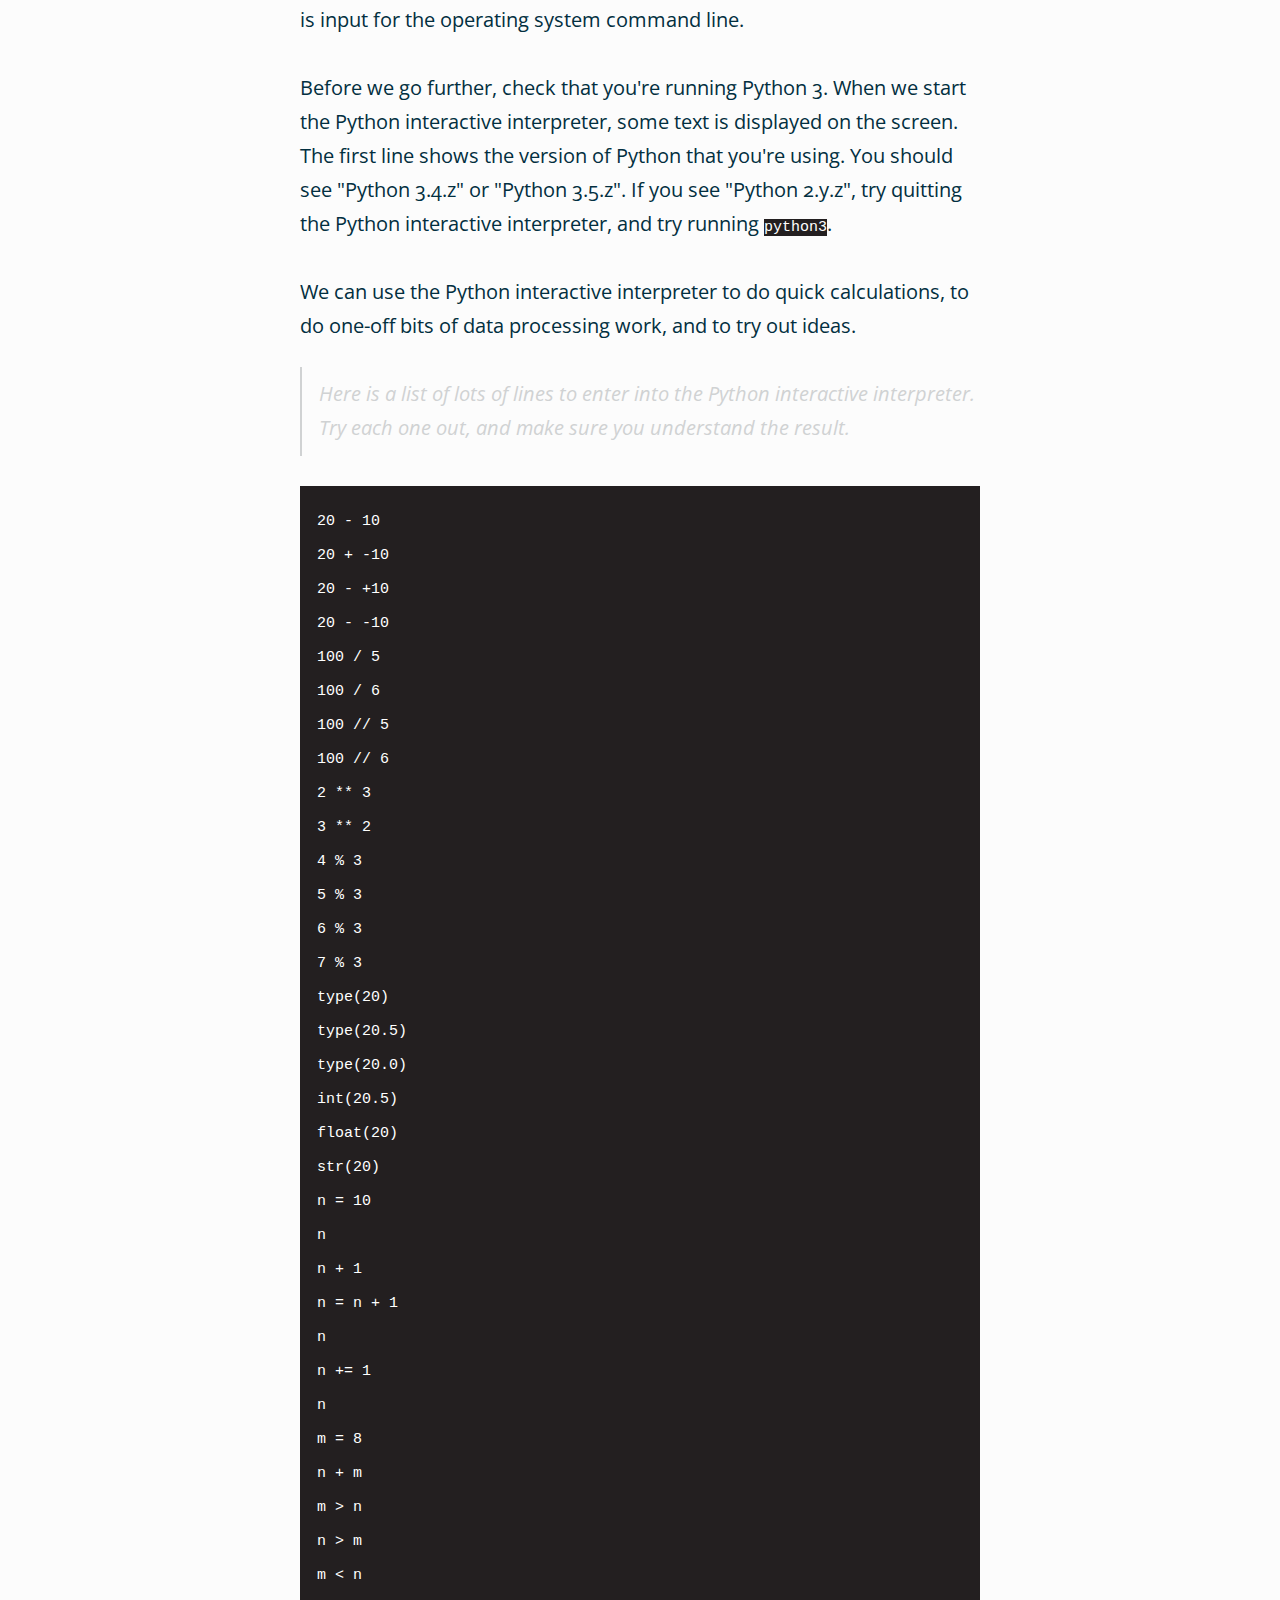
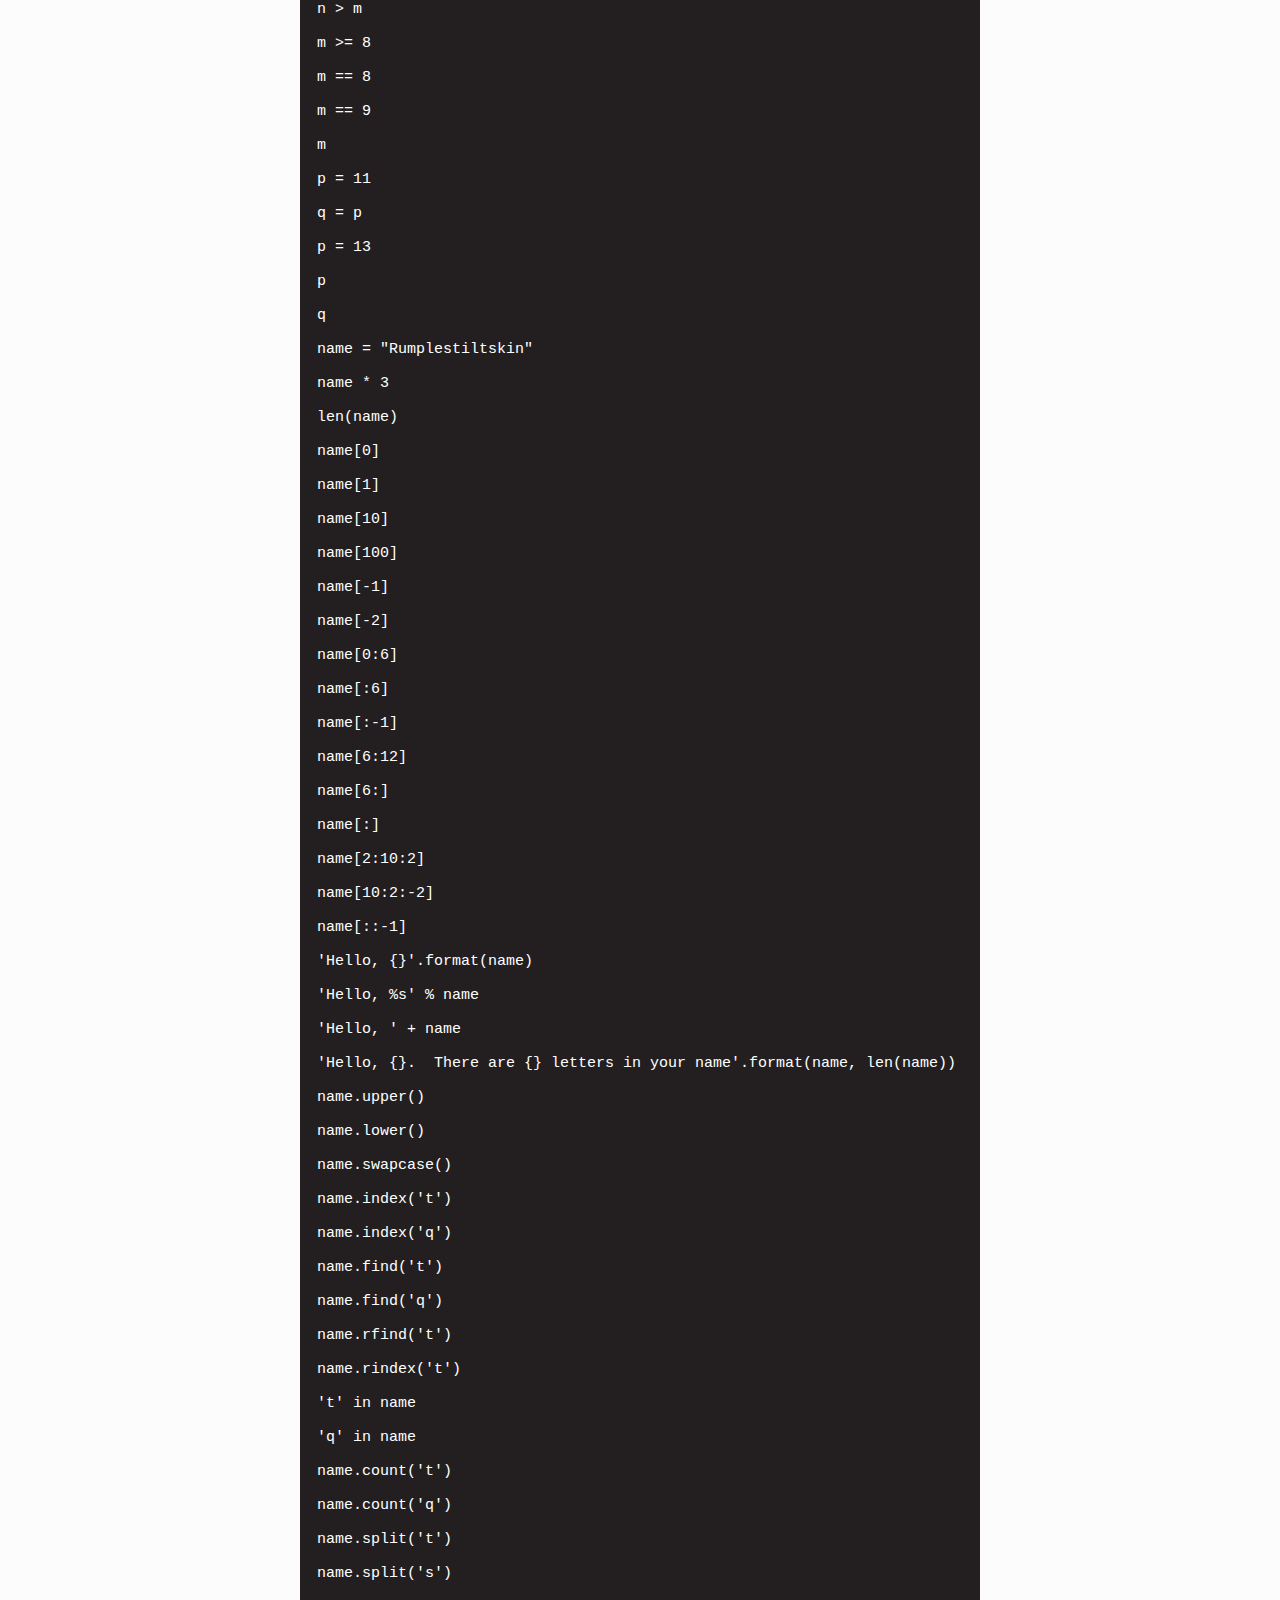
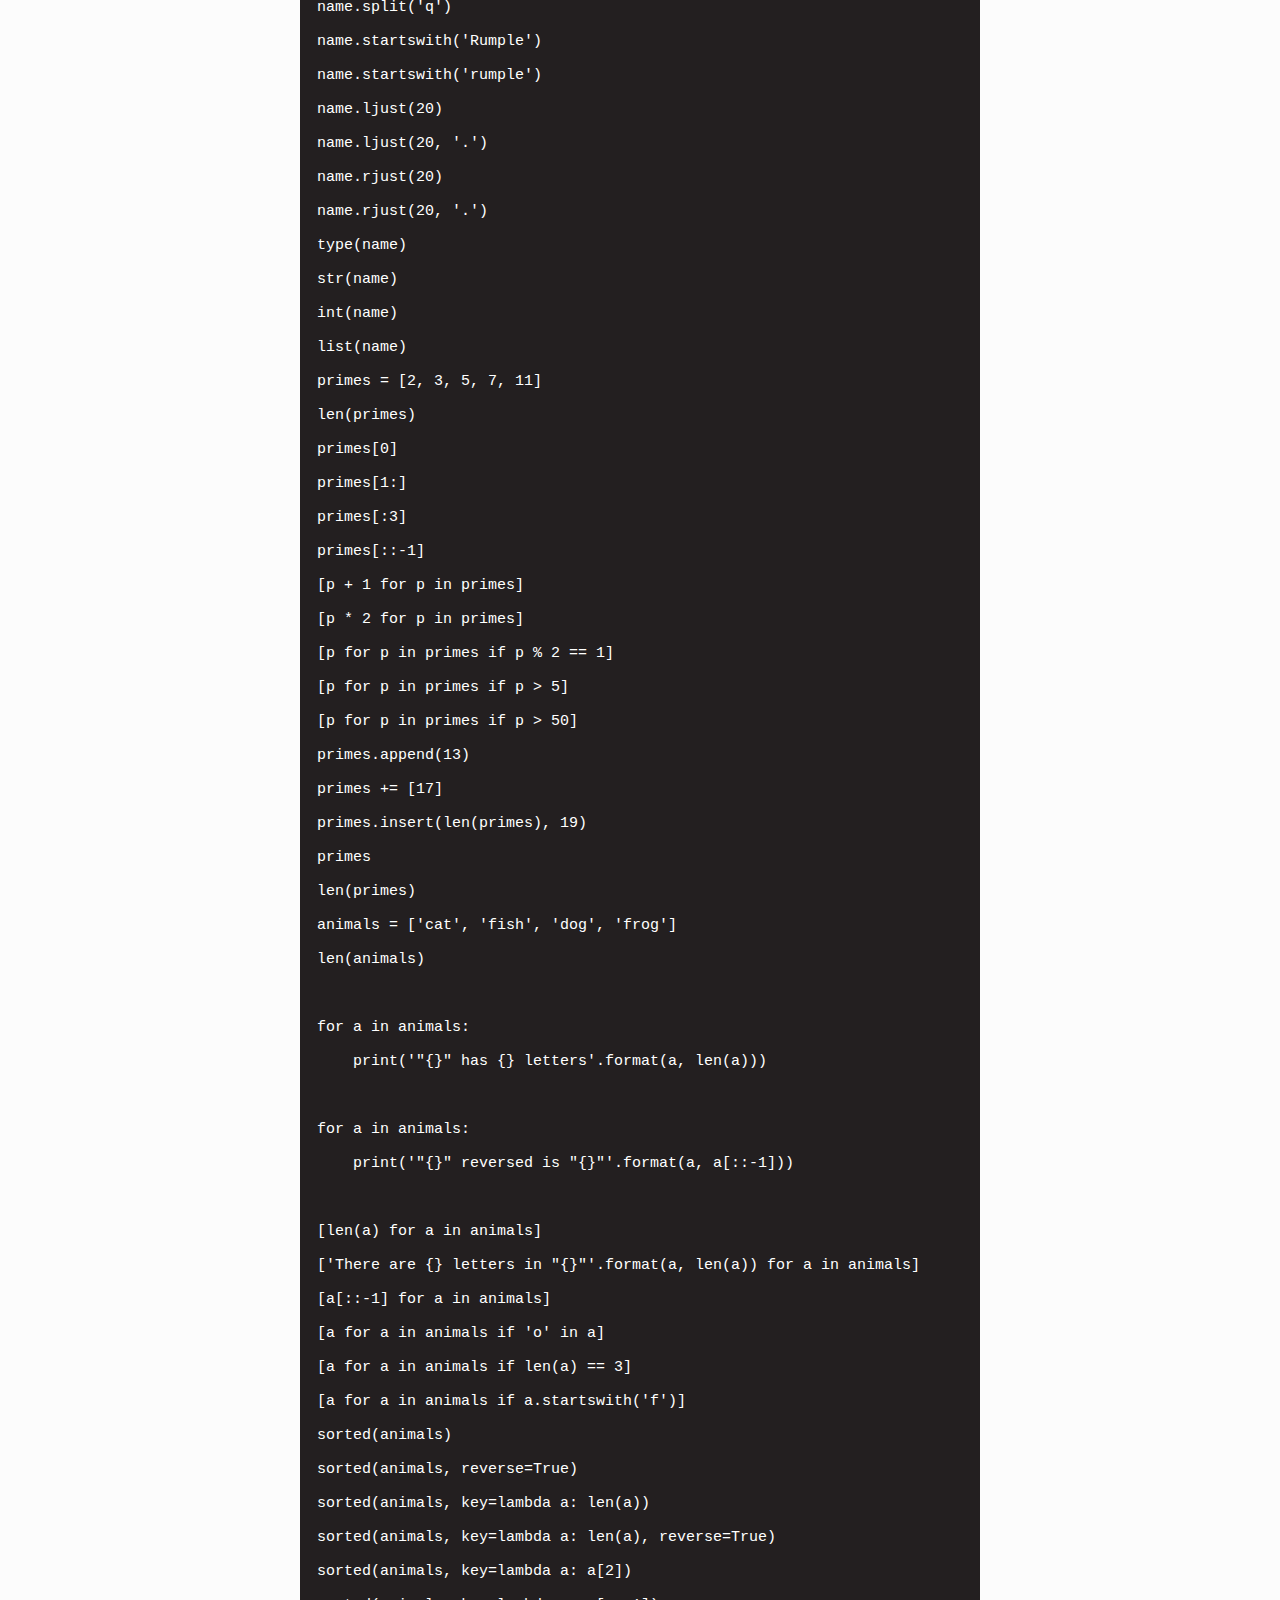
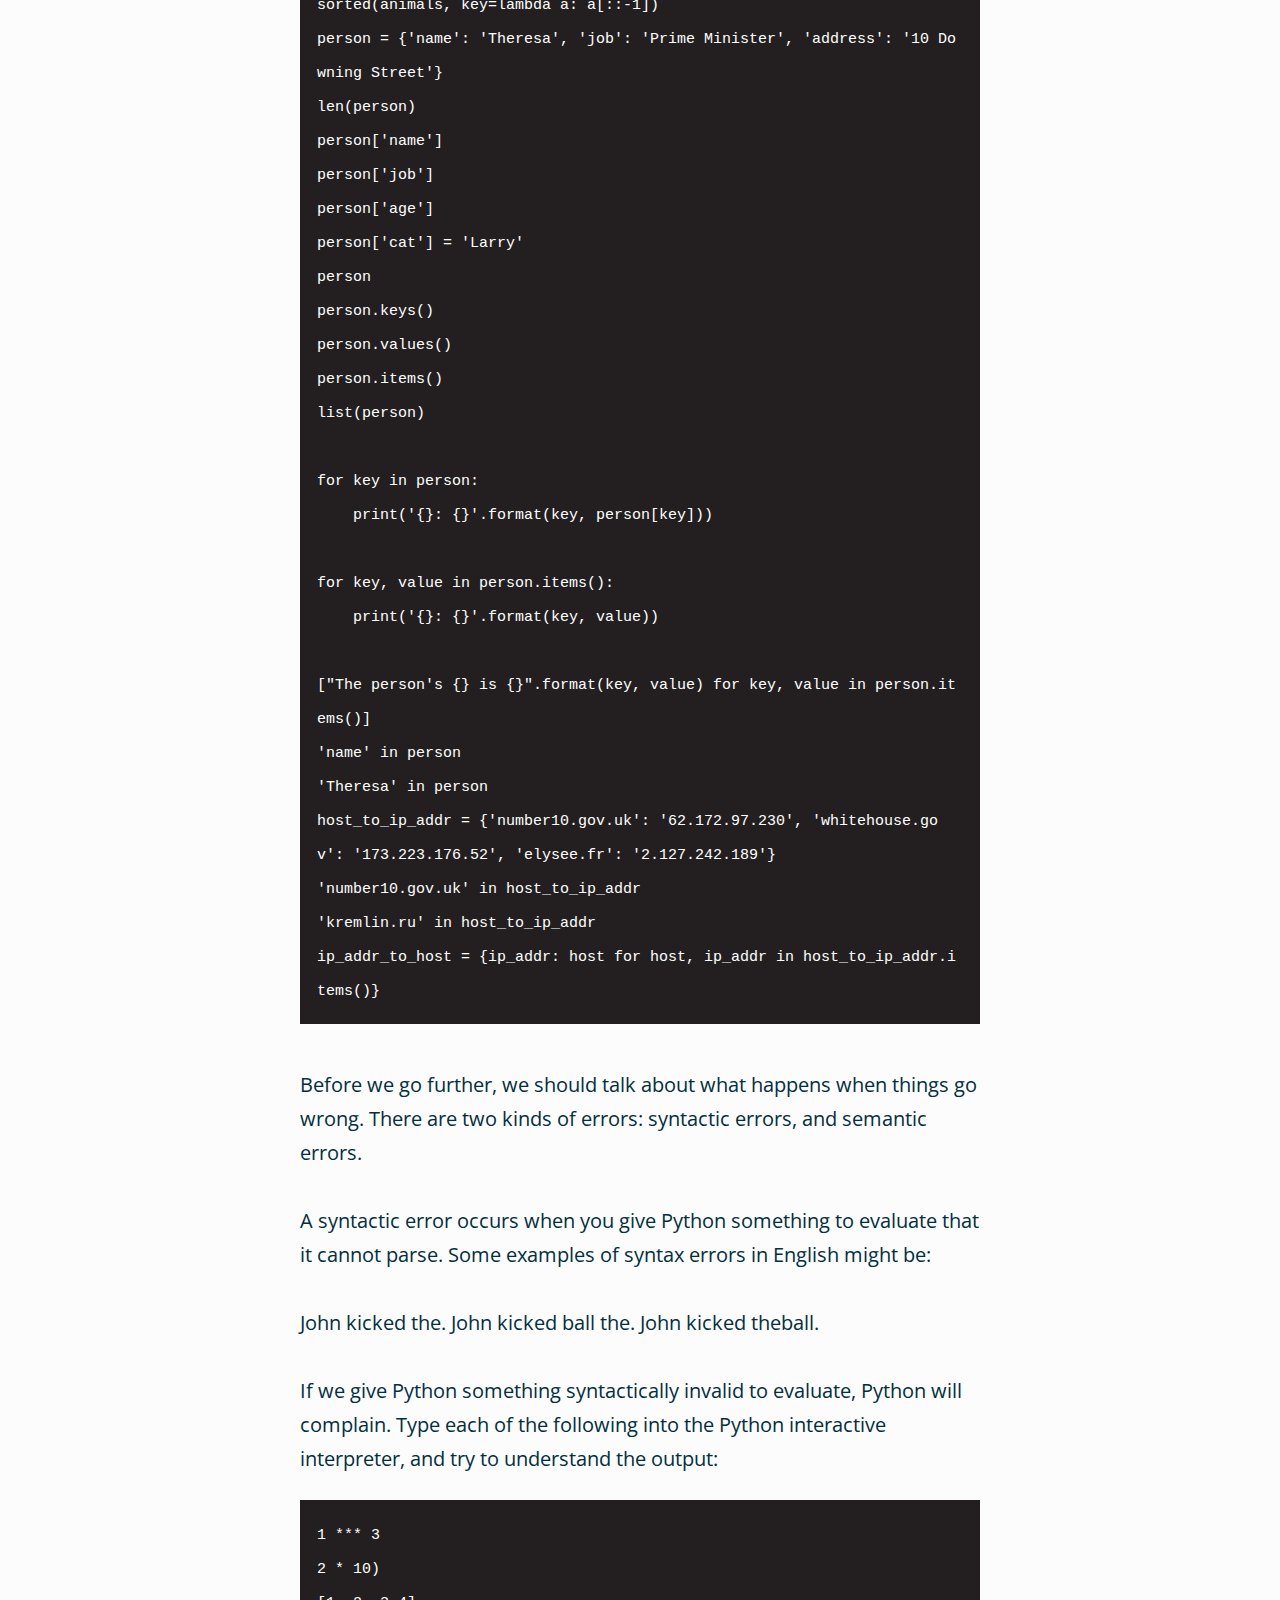
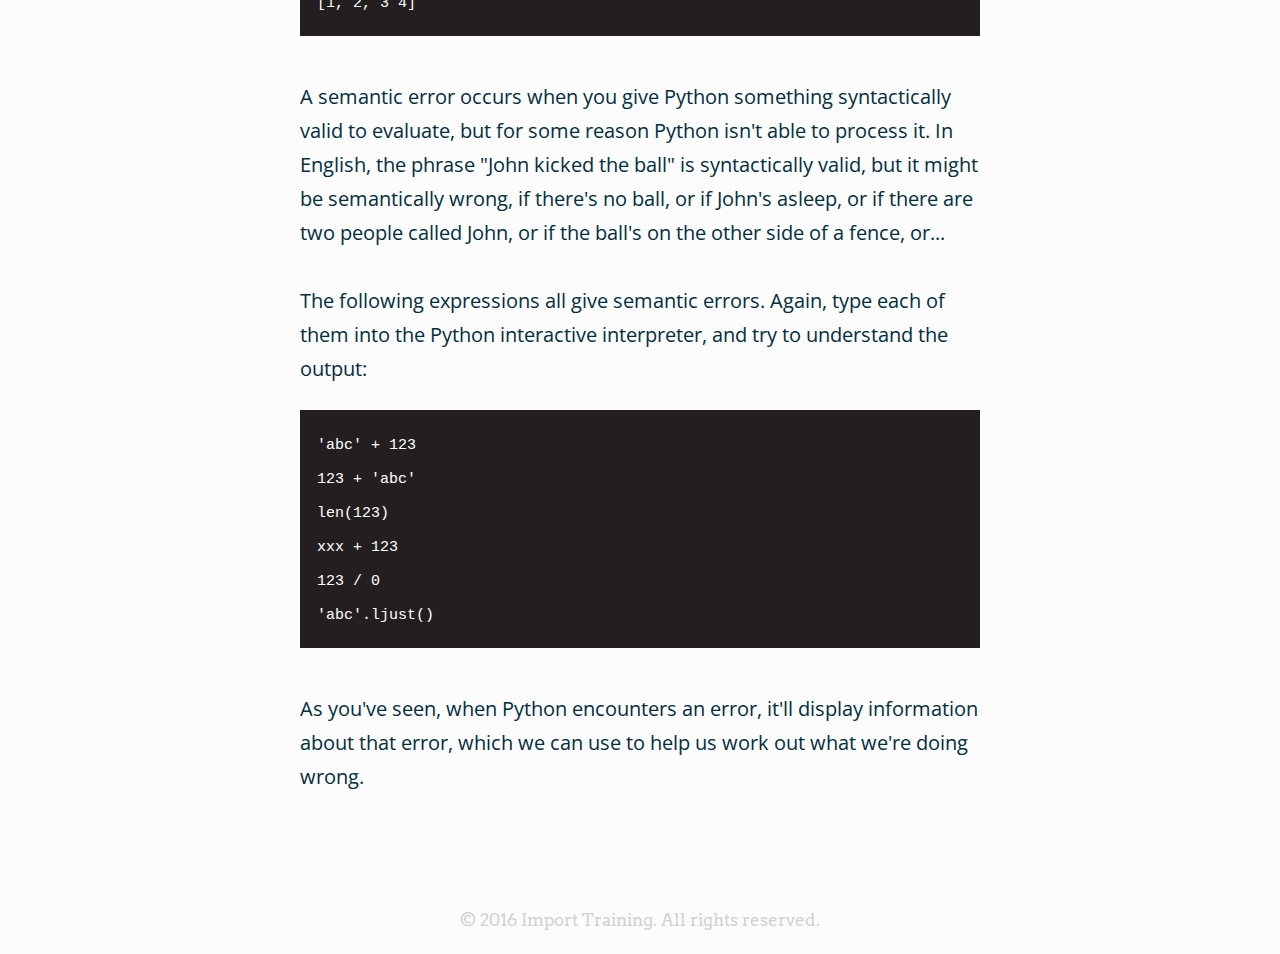
<file: courses/2016/08/gds-python-for-data-analysis/interacting-with-python/index.html>
<!DOCTYPE html>
<html lang="en">
  <head>
    <meta charset="utf-8"></meta>
    <meta content="width=device-width, initial-scale=1.0" name="viewport"></meta>
    <title>Python for Data Analysis: Interacting with Python</title>
    <link type="text/css" rel="stylesheet" href="http://fonts.googleapis.com/css?family=Arvo:400,700|Open+Sans"></link>
    <link rel="stylesheet" href="https://maxcdn.bootstrapcdn.com/font-awesome/4.4.0/css/font-awesome.min.css">
    <link href="/static/css/style.css" rel="stylesheet"></link>
    <link href="/static/img/favicon.ico" rel="shortcut icon"></link>
  </head>
  <body>
    <header class="head">
      <nav class="section nav">
        <h1 class="logo"><a href="/">Import Training</a></h1>
      </nav>
    </header>

    <section id="baseline">
      <div class="section typeset">
        <div class="single">
          

<h1>Python for Data Analysis</h1>

<h2>Interacting with Python</h2>

<p>We're going to begin by getting comfortable with Python's interactive interpreter.</p>

<blockquote>
  <blockquote>
    <p>From your command line, run <code>python</code>.</p>
  </blockquote>
</blockquote>

<p>You should see something that looks like this:</p>

<pre><code>$ python
Python 3.5.1 (default, Apr  5 2016, 19:54:51) 
[GCC 4.2.1 Compatible Apple LLVM 7.3.0 (clang-703.0.29)] on darwin
Type "help", "copyright", "credits" or "license" for more information.
&gt;&gt;&gt;
</code></pre>

<p>This starts a session with Python's interactive interpreter.</p>

<blockquote>
  <blockquote>
    <p>Check that it's working by entering a calculation (something like <code>1 + 2 + 3</code>) and hitting &lt;enter&gt;.</p>
  </blockquote>
</blockquote>

<p>You should see something that looks like this:</p>

<pre><code>&gt;&gt;&gt; 1 + 2 + 3
6
</code></pre>

<p>The most important thing to know about the Python interactive interpreter is how to quit it!</p>

<blockquote>
  <blockquote>
    <p>Type <code>exit()</code> and hit &lt;enter&gt;.</p>
  </blockquote>
</blockquote>

<pre><code>&gt;&gt;&gt; exit()
$
</code></pre>

<p>In the examples that follow, any line beginning with a triple greater-than sign (<code>&gt;&gt;&gt;</code>) indicates that the line is input for the Python interactive interpreter.  Any line beginning with a dollar sign (<code>$</code>) indicates that the line is input for the operating system command line.</p>

<p>Before we go further, check that you're running Python 3.  When we start the Python interactive interpreter, some text is displayed on the screen.  The first line shows the version of Python that you're using.  You should see "Python 3.4.z" or "Python 3.5.z".  If you see "Python 2.y.z", try quitting the Python interactive interpreter, and try running <code>python3</code>.</p>

<p>We can use the Python interactive interpreter to do quick calculations, to do one-off bits of data processing work, and to try out ideas.</p>

<blockquote>
  <blockquote>
    <p>Here is a list of lots of lines to enter into the Python interactive interpreter.  Try each one out, and make sure you understand the result.</p>
  </blockquote>
</blockquote>

<pre><code>20 - 10
20 + -10
20 - +10
20 - -10
100 / 5
100 / 6
100 // 5
100 // 6
2 ** 3
3 ** 2
4 % 3
5 % 3
6 % 3
7 % 3
type(20)
type(20.5)
type(20.0)
int(20.5)
float(20)
str(20)
n = 10
n
n + 1
n = n + 1
n
n += 1
n
m = 8
n + m
m &gt; n
n &gt; m
m &lt; n
n &gt; m
m &gt;= 8
m == 8
m == 9
m
p = 11
q = p
p = 13
p
q
name = "Rumplestiltskin"
name * 3
len(name)
name[0]
name[1]
name[10]
name[100]
name[-1]
name[-2]
name[0:6]
name[:6]
name[:-1]
name[6:12]
name[6:]
name[:]
name[2:10:2]
name[10:2:-2]
name[::-1]
'Hello, {}'.format(name)
'Hello, %s' % name
'Hello, ' + name
'Hello, {}.  There are {} letters in your name'.format(name, len(name))
name.upper()
name.lower()
name.swapcase()
name.index('t')
name.index('q')
name.find('t')
name.find('q')
name.rfind('t')
name.rindex('t')
't' in name
'q' in name
name.count('t')
name.count('q')
name.split('t')
name.split('s')
name.split('q')
name.startswith('Rumple')
name.startswith('rumple')
name.ljust(20)
name.ljust(20, '.')
name.rjust(20)
name.rjust(20, '.')
type(name)
str(name)
int(name)
list(name)
primes = [2, 3, 5, 7, 11]
len(primes)
primes[0]
primes[1:]
primes[:3]
primes[::-1]
[p + 1 for p in primes]
[p * 2 for p in primes]
[p for p in primes if p % 2 == 1]
[p for p in primes if p &gt; 5]
[p for p in primes if p &gt; 50]
primes.append(13)
primes += [17]
primes.insert(len(primes), 19)
primes
len(primes)
animals = ['cat', 'fish', 'dog', 'frog']
len(animals)

for a in animals:
    print('"{}" has {} letters'.format(a, len(a)))

for a in animals:
    print('"{}" reversed is "{}"'.format(a, a[::-1]))

[len(a) for a in animals]
['There are {} letters in "{}"'.format(a, len(a)) for a in animals]
[a[::-1] for a in animals]
[a for a in animals if 'o' in a]
[a for a in animals if len(a) == 3]
[a for a in animals if a.startswith('f')]
sorted(animals)
sorted(animals, reverse=True)
sorted(animals, key=lambda a: len(a))
sorted(animals, key=lambda a: len(a), reverse=True)
sorted(animals, key=lambda a: a[2])
sorted(animals, key=lambda a: a[::-1])
person = {'name': 'Theresa', 'job': 'Prime Minister', 'address': '10 Downing Street'}
len(person)
person['name']
person['job']
person['age']
person['cat'] = 'Larry'
person
person.keys()
person.values()
person.items()
list(person)

for key in person:
    print('{}: {}'.format(key, person[key]))

for key, value in person.items():
    print('{}: {}'.format(key, value))

["The person's {} is {}".format(key, value) for key, value in person.items()]
'name' in person
'Theresa' in person
host_to_ip_addr = {'number10.gov.uk': '62.172.97.230', 'whitehouse.gov': '173.223.176.52', 'elysee.fr': '2.127.242.189'}
'number10.gov.uk' in host_to_ip_addr
'kremlin.ru' in host_to_ip_addr
ip_addr_to_host = {ip_addr: host for host, ip_addr in host_to_ip_addr.items()}
</code></pre>

<p>Before we go further, we should talk about what happens when things go wrong. There are two kinds of errors: syntactic errors, and semantic errors.</p>

<p>A syntactic error occurs when you give Python something to evaluate that it cannot parse. Some examples of syntax errors in English might be:</p>

<p>John kicked the.
John kicked ball the.
John kicked theball.</p>

<p>If we give Python something syntactically invalid to evaluate, Python will complain. Type each of the following into the Python interactive interpreter, and try to understand the output:</p>

<pre><code>1 *** 3
2 * 10)
[1, 2, 3 4]
</code></pre>

<p>A semantic error occurs when you give Python something syntactically valid to evaluate, but for some reason Python isn't able to process it. In English, the phrase "John kicked the ball" is syntactically valid, but it might be semantically wrong, if there's no ball, or if John's asleep, or if there are two people called John, or if the ball's on the other side of a fence, or...</p>

<p>The following expressions all give semantic errors. Again, type each of them into the Python interactive interpreter, and try to understand the output:</p>

<pre><code>'abc' + 123
123 + 'abc'
len(123)
xxx + 123
123 / 0
'abc'.ljust()
</code></pre>

<p>As you've seen, when Python encounters an error, it'll display information about that error, which we can use to help us work out what we're doing wrong.</p>



        </div>
      </div>
    </section>

    <footer class="global-footer">
      <p>&copy; 2016 Import Training. All rights reserved.</p>
    </footer>
  </body>
</html>
</file>
<file: static/css/style.css>
*{box-sizing:border-box}html,body,div,span,applet,object,iframe,h1,h2,h3,h4,h5,h6,p,blockquote,pre,a,abbr,acronym,address,big,cite,code,del,dfn,em,img,ins,kbd,q,s,samp,small,strike,strong,sub,sup,tt,var,b,u,i,center,dl,dt,dd,ol,ul,li,fieldset,form,label,legend,table,caption,tbody,tfoot,thead,tr,th,td,article,aside,canvas,details,embed,figure,figcaption,footer,header,hgroup,menu,nav,output,ruby,section,summary,time,mark,audio,video{margin:0;padding:0;border:0;font-size:100%;font:inherit;vertical-align:baseline}article,aside,details,figcaption,figure,footer,header,hgroup,menu,nav,section{display:block}html,body{height:100%}a img{border:none}blockquote{quotes:none}blockquote:before,blockquote:after{content:'';content:none}table{border-collapse:collapse;border-spacing:0}caption,th,td{text-align:left;font-weight:normal;vertical-align:middle}html{-webkit-text-size-adjust:100%;-ms-text-size-adjust:100%;font-size:75%}@media screen and (min-width: 40em){html{font-size:87.5%}}@media screen and (min-width: 50em){html{font-size:93.75%}}@media screen and (min-width: 64em){html{font-size:106.25%}}@media screen and (min-width: 100em){html{font-size:118.75%}}body{font-family:"Open Sans", Helvetica, Arial, sans-serif;font-style:normal;font-weight:400;line-height:2rem;-webkit-font-smoothing:antialised;font-size:1.3333333333rem}@media screen and (min-width: 40em){body{font-size:1.2142857143rem}}@media screen and (min-width: 50em){body{font-size:1.2rem}}@media screen and (min-width: 64em){body{font-size:1.1764705882rem}}@media screen and (min-width: 100em){body{font-size:1.1578947368rem}}a{-webkit-transition:color .1s, background-color .1s;transition:color .1s, background-color .1s;color:#0090c1;text-decoration:none}a:hover,a:active,a:focus{color:#38aecc;text-decoration:none}.typeset p a,.typeset li a{background-image:-webkit-linear-gradient(top, transparent 50%, #28c8ff 50%);background-image:linear-gradient(to bottom, transparent 50%, #28c8ff 50%);background-position:0 93%;background-repeat:repeat-x;background-size:100% 0.15rem;text-shadow:0.1rem 0 #FCFCFC,0.15rem 0 #FCFCFC,-0.1rem 0 #FCFCFC,-0.15rem 0 #FCFCFC}.typeset p a:hover,.typeset p a:active,.typeset p a:focus,.typeset li a:hover,.typeset li a:active,.typeset li a:focus{background-image:-webkit-linear-gradient(top, transparent 50%, #89cfe1 50%);background-image:linear-gradient(to bottom, transparent 50%, #89cfe1 50%)}.typeset p{-webkit-font-feature-settings:'kern' 1, 'onum' 1, 'liga' 1;-moz-font-feature-settings:'kern' 1, 'onum' 1, 'liga' 1;-ms-font-feature-settings:'kern' 1, 'onum' 1, 'liga' 1;-o-font-feature-settings:'kern' 1, 'onum' 1, 'liga' 1;font-feature-settings:'kern' 1, 'onum' 1, 'liga' 1;line-height:2rem;margin-bottom:1.43999rem;padding-top:0.56001rem}@media screen and (min-width: 40em){.typeset p{margin-bottom:1.4007042857rem;padding-top:0.5992957143rem}}@media screen and (min-width: 50em){.typeset p{margin-bottom:1.39599rem;padding-top:0.60401rem}}@media screen and (min-width: 64em){.typeset p{margin-bottom:1.3882252941rem;padding-top:0.6117747059rem}}@media screen and (min-width: 100em){.typeset p{margin-bottom:1.3820952632rem;padding-top:0.6179047368rem}}.typeset h1,.typeset h2,.typeset h3,.typeset h4,.typeset h5,.typeset h6{-webkit-font-feature-settings:'dlig' 1, 'liga' 1, 'lnum' 1, 'kern' 1;-moz-font-feature-settings:'dlig' 1, 'liga' 1, 'lnum' 1, 'kern' 1;-ms-font-feature-settings:'dlig' 1, 'liga' 1, 'lnum' 1, 'kern' 1;-o-font-feature-settings:'dlig' 1, 'liga' 1, 'lnum' 1, 'kern' 1;font-feature-settings:'dlig' 1, 'liga' 1, 'lnum' 1, 'kern' 1;color:#fbb03b;font-family:"Arvo", serif;font-style:normal;font-weight:700}.typeset h1,.typeset .alpha{line-height:3rem;font-size:2.5rem;margin-bottom:0.31249rem;padding-top:0.68751rem}@media screen and (min-width: 40em){.typeset h1,.typeset .alpha{font-size:2.2857142857rem;margin-bottom:0.2428471429rem;padding-top:0.7571528571rem}}@media screen and (min-width: 50em){.typeset h1,.typeset .alpha{font-size:2.2666666667rem;margin-bottom:0.2366566667rem;padding-top:0.7633433333rem}}@media screen and (min-width: 64em){.typeset h1,.typeset .alpha{font-size:2.5882352941rem;margin-bottom:0.3411664706rem;padding-top:0.6588335294rem}}@media screen and (min-width: 100em){.typeset h1,.typeset .alpha{font-size:2.8947368421rem;margin-bottom:0.4407794737rem;padding-top:0.5592205263rem}}.typeset h2,.typeset .beta{line-height:3rem;font-size:2.0833333333rem;margin-bottom:0.1770733333rem;padding-top:0.8229266667rem;color:#022f40;font-weight:normal}@media screen and (min-width: 40em){.typeset h2,.typeset .beta{font-size:1.9rem;margin-bottom:0.11749rem;padding-top:0.88251rem}}@media screen and (min-width: 50em){.typeset h2,.typeset .beta{font-size:1.8733333333rem;margin-bottom:0.1088233333rem;padding-top:0.8911766667rem}}@media screen and (min-width: 64em){.typeset h2,.typeset .beta{font-size:2.0882352941rem;margin-bottom:0.1786664706rem;padding-top:0.8213335294rem}}@media screen and (min-width: 100em){.typeset h2,.typeset .beta{font-size:2.3105263158rem;margin-bottom:0.2509110526rem;padding-top:0.7490889474rem}}.typeset h3,.typeset .gamma{line-height:3rem;font-size:1.8666666667rem;margin-bottom:0.1066566667rem;padding-top:0.8933433333rem;font-weight:normal}@media screen and (min-width: 40em){.typeset h3,.typeset .gamma{font-size:1.7142857143rem;margin-bottom:0.0571328571rem;padding-top:0.9428671429rem}}@media screen and (min-width: 50em){.typeset h3,.typeset .gamma{font-size:1.7066666667rem;margin-bottom:0.0546566667rem;padding-top:0.9453433333rem}}@media screen and (min-width: 64em){.typeset h3,.typeset .gamma{font-size:1.7647058824rem;margin-bottom:0.0735194118rem;padding-top:0.9264805882rem}}@media screen and (min-width: 100em){.typeset h3,.typeset .gamma{font-size:1.8578947368rem;margin-bottom:0.1038057895rem;padding-top:0.8961942105rem}}.typeset h4,.typeset .delta{line-height:2rem;font-size:1.6666666667rem;margin-bottom:-0.4583433333rem;padding-top:0.4583433333rem;color:#022f40;font-weight:normal}@media screen and (min-width: 40em){.typeset h4,.typeset .delta{font-size:1.5214285714rem;margin-bottom:-0.5055457143rem;padding-top:0.5055457143rem}}@media screen and (min-width: 50em){.typeset h4,.typeset .delta{font-size:1.5rem;margin-bottom:-0.51251rem;padding-top:0.51251rem}}@media screen and (min-width: 64em){.typeset h4,.typeset .delta{font-size:1.5705882353rem;margin-bottom:-0.4895688235rem;padding-top:0.4895688235rem}}@media screen and (min-width: 100em){.typeset h4,.typeset .delta{font-size:1.6368421053rem;margin-bottom:-0.4680363158rem;padding-top:0.4680363158rem}}.typeset h5,.typeset .epsilon{line-height:2rem;font-size:1.4916666667rem;margin-bottom:-0.5152183333rem;padding-top:0.5152183333rem;font-weight:normal}@media screen and (min-width: 40em){.typeset h5,.typeset .epsilon{font-size:1.3714285714rem;margin-bottom:-0.5542957143rem;padding-top:0.5542957143rem}}@media screen and (min-width: 50em){.typeset h5,.typeset .epsilon{font-size:1.3666666667rem;margin-bottom:-0.5558433333rem;padding-top:0.5558433333rem}}@media screen and (min-width: 64em){.typeset h5,.typeset .epsilon{font-size:1.3235294118rem;margin-bottom:-0.5698629412rem;padding-top:0.5698629412rem}}@media screen and (min-width: 100em){.typeset h5,.typeset .epsilon{font-size:1.3157894737rem;margin-bottom:-0.5723784211rem;padding-top:0.5723784211rem}}.typeset h6,.typeset .zeta{line-height:2rem;font-size:1.3333333333rem;margin-bottom:-0.5666766667rem;padding-top:0.5666766667rem;color:#022f40}@media screen and (min-width: 40em){.typeset h6,.typeset .zeta{font-size:1.2142857143rem;margin-bottom:-0.6053671429rem;padding-top:0.6053671429rem}}@media screen and (min-width: 50em){.typeset h6,.typeset .zeta{font-size:1.2rem;margin-bottom:-0.61001rem;padding-top:0.61001rem}}@media screen and (min-width: 64em){.typeset h6,.typeset .zeta{font-size:1.1764705882rem;margin-bottom:-0.6176570588rem;padding-top:0.6176570588rem}}@media screen and (min-width: 100em){.typeset h6,.typeset .zeta{font-size:1.1578947368rem;margin-bottom:-0.6236942105rem;padding-top:0.6236942105rem}}.typeset ul,.typeset ol{line-height:2rem;margin-bottom:1.43999rem;padding-top:0.56001rem}@media screen and (min-width: 40em){.typeset ul,.typeset ol{margin-bottom:1.4007042857rem;padding-top:0.5992957143rem}}@media screen and (min-width: 50em){.typeset ul,.typeset ol{margin-bottom:1.39599rem;padding-top:0.60401rem}}@media screen and (min-width: 64em){.typeset ul,.typeset ol{margin-bottom:1.3882252941rem;padding-top:0.6117747059rem}}@media screen and (min-width: 100em){.typeset ul,.typeset ol{margin-bottom:1.3820952632rem;padding-top:0.6179047368rem}}.typeset ul li,.typeset ol li{-webkit-font-feature-settings:'kern' 1, 'onum' 1, 'liga' 1;-moz-font-feature-settings:'kern' 1, 'onum' 1, 'liga' 1;-ms-font-feature-settings:'kern' 1, 'onum' 1, 'liga' 1;-o-font-feature-settings:'kern' 1, 'onum' 1, 'liga' 1;font-feature-settings:'kern' 1, 'onum' 1, 'liga' 1;margin-left:2rem}@media screen and (min-width: 40em){.typeset ul li,.typeset ol li{margin-left:0}}.typeset b,.typeset strong,.typeset .bold{font-weight:700}.typeset em,.typeset i,.typeset .italic{font-style:italic}.typeset small,.typeset .caption{font-family:"Arvo", serif;font-style:normal;font-weight:400;font-size:1.0666666667rem}@media screen and (min-width: 40em){.typeset small,.typeset .caption{font-size:0.9714285714rem}}@media screen and (min-width: 50em){.typeset small,.typeset .caption{font-size:0.96rem}}@media screen and (min-width: 64em){.typeset small,.typeset .caption{font-size:0.8823529412rem}}@media screen and (min-width: 100em){.typeset small,.typeset .caption{font-size:0.8210526316rem}}.typeset small{line-height:1rem}.typeset .caption{color:#d0d2d3;line-height:2rem;margin-bottom:1.3466566667rem;padding-top:0.6533433333rem}@media screen and (min-width: 40em){.typeset .caption{margin-bottom:1.3157042857rem;padding-top:0.6842957143rem}}@media screen and (min-width: 50em){.typeset .caption{margin-bottom:1.31199rem;padding-top:0.68801rem}}@media screen and (min-width: 64em){.typeset .caption{margin-bottom:1.2867547059rem;padding-top:0.7132452941rem}}@media screen and (min-width: 100em){.typeset .caption{margin-bottom:1.2668321053rem;padding-top:0.7331678947rem}}.typeset h1+.caption,.typeset .alpha+.caption,.typeset h2+.caption,.typeset .beta+.caption,.typeset h3+.caption,.typeset .gamma+.caption{margin-top:-1rem}.typeset .delta+.caption,.typeset .epsilon+.caption,.typeset .zeta+.caption{margin-top:0rem}.typeset blockquote p{border-left:0.15rem solid #d0d2d3;font-style:italic;padding-left:1rem;color:#d0d2d3;margin-bottom:1.87999rem;padding-bottom:0.56001rem}@media screen and (min-width: 40em){.typeset blockquote p{margin-bottom:1.8014185714rem;padding-bottom:0.5992957143rem}}@media screen and (min-width: 50em){.typeset blockquote p{margin-bottom:1.79199rem;padding-bottom:0.60401rem}}@media screen and (min-width: 64em){.typeset blockquote p{margin-bottom:1.7764605882rem;padding-bottom:0.6117747059rem}}@media screen and (min-width: 100em){.typeset blockquote p{margin-bottom:1.7642005263rem;padding-bottom:0.6179047368rem}}.typeset hr{background-image:-webkit-gradient(linear, left top, left bottom, from(transparent), to(#d0d2d3));background-image:-webkit-linear-gradient(top, transparent 50%, #d0d2d3 50%);background-image:linear-gradient(to bottom, transparent 50%, #d0d2d3 50%);background-position:0 50%;background-repeat:repeat-x;background-size:100% 0.3rem;border:0;margin:0;padding-bottom:3rem;padding-top:3rem}.typeset code,.typeset pre{color:#fff;background-color:#231f20;font-family:Menlo, monospace}.typeset pre{display:block;margin-bottom:2rem;padding:1rem;white-space:pre;white-space:pre-wrap;word-break:break-all;word-wrap:break-word}.typeset code{line-height:1rem;font-size:1.0666666667rem}@media screen and (min-width: 40em){.typeset code{font-size:0.9714285714rem}}@media screen and (min-width: 50em){.typeset code{font-size:0.96rem}}@media screen and (min-width: 64em){.typeset code{font-size:0.8823529412rem}}@media screen and (min-width: 100em){.typeset code{font-size:0.8210526316rem}}.typeset .upper{letter-spacing:0.1rem;text-transform:uppercase}.typeset .small-caps{-webkit-font-feature-settings:'smcp' 1, 'kern' 1;-moz-font-feature-settings:'smcp' 1, 'kern' 1;-ms-font-feature-settings:'smcp' 1, 'kern' 1;-o-font-feature-settings:'smcp' 1, 'kern' 1;font-feature-settings:'smcp' 1, 'kern' 1;letter-spacing:0.1rem}.typeset .lining-numerals{-webkit-font-feature-settings:'lnum' 1, 'kern' 1;-moz-font-feature-settings:'lnum' 1, 'kern' 1;-ms-font-feature-settings:'lnum' 1, 'kern' 1;-o-font-feature-settings:'lnum' 1, 'kern' 1;font-feature-settings:'lnum' 1, 'kern' 1}.typeset .oldstyle-numerals{-webkit-font-feature-settings:'onum' 1, 'kern' 1;-moz-font-feature-settings:'onum' 1, 'kern' 1;-ms-font-feature-settings:'onum' 1, 'kern' 1;-o-font-feature-settings:'onum' 1, 'kern' 1;font-feature-settings:'onum' 1, 'kern' 1}.section{margin:0 auto;position:relative;width:94%}.section:before,.section:after{display:table;content:""}.section:after{clear:both}@media screen and (min-width: 64em){.section{max-width:64.7058823529rem}}@media screen and (min-width: 100em){.section{max-width:68.4210526316rem}}.single{margin:0 auto;max-width:41.6666666667rem}@media screen and (min-width: 40em){.single{max-width:39.2857142857rem}}@media screen and (min-width: 50em){.single{max-width:40rem}}@media screen and (min-width: 64em){.single{max-width:40rem}}@media screen and (min-width: 100em){.single{max-width:39.4736842105rem}}.column{margin:0 auto;width:100%;max-width:41.6666666667rem}@media screen and (min-width: 40em){.column{float:left;margin:inherit;max-width:auto;padding-left:1rem;padding-right:1rem}}@media screen and (min-width: 64em){.column{padding-left:2rem;padding-right:2rem}}@media screen and (min-width: 40em){.column--duo{width:50%}}@media screen and (min-width: 40em){.column--trio{width:33.333%}}@media screen and (min-width: 40em){.column--quad{width:50%}}@media screen and (min-width: 50em){.column--quad{width:25%}}@media screen and (min-width: 40em){.column--main{max-width:65%}}@media screen and (min-width: 50em){.column--main{max-width:65%}}@media screen and (min-width: 64em){.column--main{max-width:65%}}@media screen and (min-width: 100em){.column--main{max-width:63.5384615385%}}@media screen and (min-width: 40em){.column--sidebar{padding-right:2rem;max-width:35%}}@media screen and (min-width: 50em){.column--sidebar{max-width:35%}}@media screen and (min-width: 64em){.column--sidebar{padding-right:4rem;max-width:35%}}@media screen and (min-width: 100em){.column--sidebar{max-width:36.4615384615%}}@media screen and (min-width: 40em){.column--main+.column--sidebar{padding-left:2rem;padding-right:1rem}}@media screen and (min-width: 64em){.column--main+.column--sidebar{padding-left:4rem;padding-right:2rem}}@media screen and (min-width: 64em){.column--trio p,.column--trio li,.column--quad p,.column--quad li,.column--sidebar p,.column--sidebar li{line-height:2rem;font-size:0.9941176471rem;margin-bottom:1.3280488235rem;padding-top:0.6719511765rem}}@media screen and (min-width: 100em){.column--trio p,.column--trio li,.column--quad p,.column--quad li,.column--sidebar p,.column--sidebar li{line-height:2rem;font-size:0.9263157895rem;margin-bottom:1.3056742105rem;padding-top:0.6943257895rem}}@media screen and (min-width: 40em){.column--right{max-width:65%;margin-left:35%}}@media screen and (min-width: 50em){.column--right{max-width:65%;margin-left:35%}}@media screen and (min-width: 64em){.column--right{max-width:65%;margin-left:35%}}@media screen and (min-width: 100em){.column--right{max-width:63.5384615385%;margin-left:36.4615384615%}}@media screen and (min-width: 40em){.column--right .sidenote{left:0;padding-left:1rem;padding-right:2rem;position:absolute;max-width:35%}}@media screen and (min-width: 50em){.column--right .sidenote{max-width:35%}}@media screen and (min-width: 64em){.column--right .sidenote{padding-right:4rem;max-width:35%}}@media screen and (min-width: 100em){.column--right .sidenote{padding-left:2rem;max-width:36.4615384615%}}@media screen and (min-width: 40em){.column--left{max-width:65%}}@media screen and (min-width: 50em){.column--left{max-width:65%}}@media screen and (min-width: 64em){.column--left{max-width:65%}}@media screen and (min-width: 100em){.column--left{max-width:63.5384615385%}}@media screen and (min-width: 40em){.column--left .sidenote{padding-left:2rem;padding-right:1rem;position:absolute;max-width:35%;left:65%}}@media screen and (min-width: 50em){.column--left .sidenote{max-width:35%;left:65%}}@media screen and (min-width: 64em){.column--left .sidenote{padding-left:4rem;max-width:35%;left:65%}}@media screen and (min-width: 100em){.column--left .sidenote{padding-right:2rem;max-width:36.4615384615%;left:63.5384615385%}}body{background-color:#FCFCFC;color:#022f40;overflow-x:hidden}.section{padding:2rem 0}@media screen and (min-width: 40em){.section{padding:3rem 0}}@media screen and (min-width: 50em){.section{padding:4rem 0}}img{-ms-interpolation-mode:bicubic;height:auto;vertical-align:middle;width:100%}@media screen and (min-width: 40em){img{margin:0 auto;max-width:100%;width:auto}}.bigintro{background:#0F7DB5}.bigintro h1{color:white;text-align:center;font-size:300%}body{padding-top:4em}.head{display:block;background:white;position:fixed;top:0;left:0;right:0;height:4em;z-index:100;box-shadow:0 0 3px rgba(0,0,0,0.15)}.nav{padding-top:0;padding-bottom:0}.nav h1{float:left;margin:1em 2rem}.nav h1 a{display:block;width:320px;height:43px;background:url(../img/training_logo_mark.png) top left no-repeat;background-size:100%;overflow:hidden;text-indent:-100em}.nav ul{float:right;margin-top:1rem;margin-right:2rem}@media all and (max-width: 900px){.nav ul{display:none}}.nav ul li{display:inline-block;margin:0;padding:0}.nav ul a{display:block;border:1px solid white;font-size:0.75em;padding:0.25em 1em;font-weight:bold;text-transform:lowercase;color:#022f40;font-family:"Arvo", serif}.nav ul a:hover{color:#0090c1}.nav ul a.box{color:#0090c1;border:1px solid #0090c1}.nav ul a.box:hover{background:#0090c1;color:white}.global-footer p{color:#d0d2d3;font-family:"Arvo", serif;font-style:normal;font-weight:400;padding:1rem 0;margin:0;text-align:center;font-size:1.1916666667rem}@media screen and (min-width: 40em){.global-footer p{font-size:1.0928571429rem}}@media screen and (min-width: 50em){.global-footer p{font-size:1.0866666667rem}}@media screen and (min-width: 64em){.global-footer p{font-size:0.9941176471rem}}@media screen and (min-width: 100em){.global-footer p{font-size:0.9263157895rem}}#baseline.show-grid{background-image:-webkit-linear-gradient(top, cyan 0, rgba(255,255,255,0) 1px);background-image:linear-gradient(to bottom, cyan 0, rgba(255,255,255,0) 1px);background-repeat:repeat-y;background-size:100% 1rem}

/*# sourceMappingURL=style.css.map */
</file>
